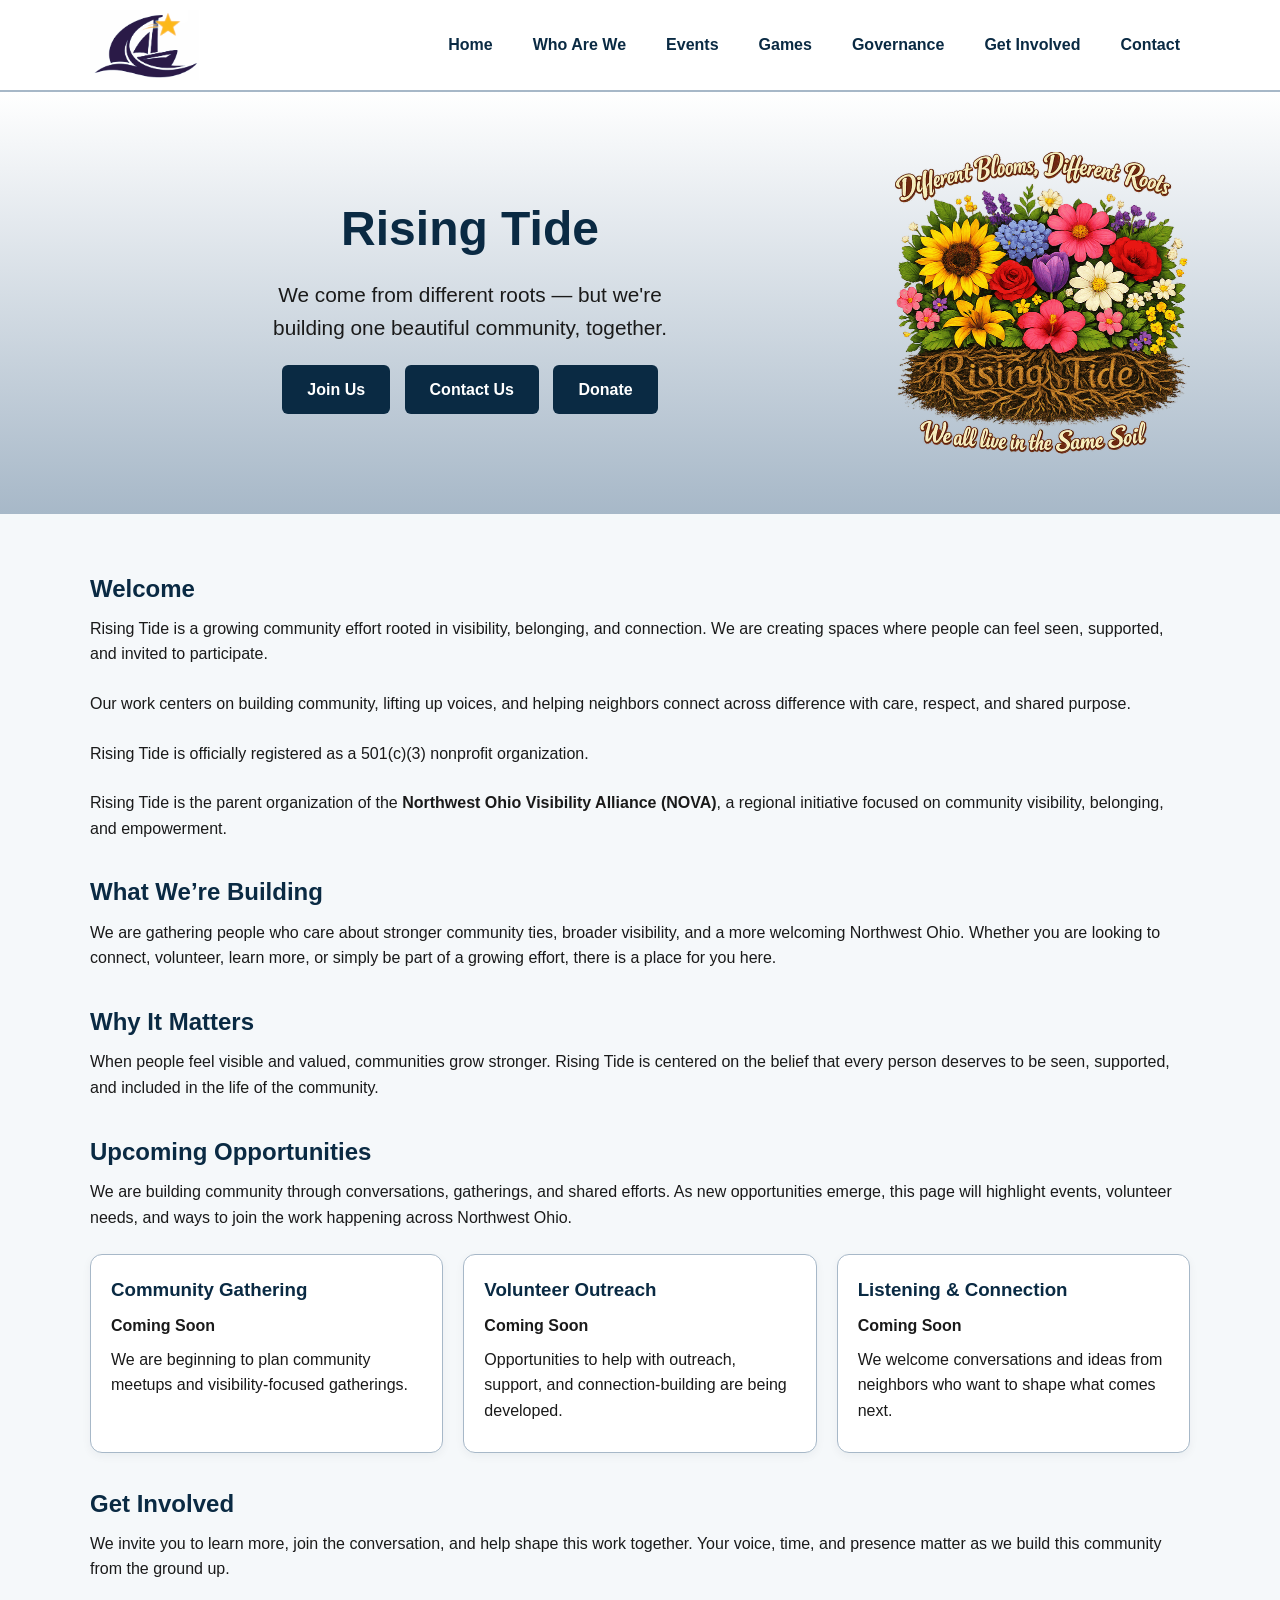
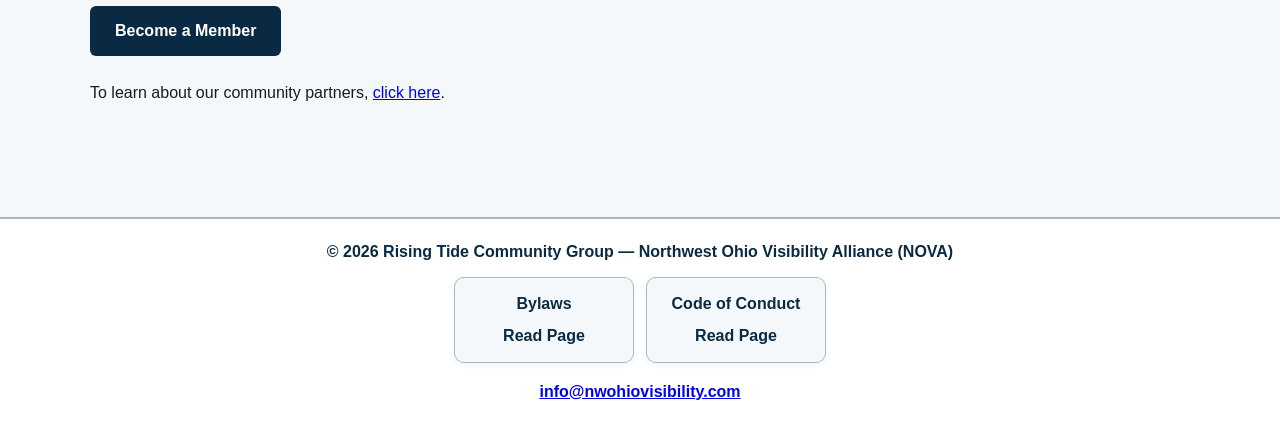
<file: index.html>
<!-- =======================================================
     Filename: index.html
     Last Edit Date: 2026-10-29 EST

     PURPOSE:
       Public-facing home page for the Rising Tide website and
       the Northwest Ohio Visibility Alliance (NOVA). This page
       introduces the organization in a clear, welcoming way and
       directs visitors to the best next steps: learning more,
       joining the community, and getting connected.

     DESCRIPTION:
       This file defines the structure and content of the home
       page. It includes the primary hero section, introductory
       mission messaging, and a simple call-to-action layout.
       Shared site components (header and footer) are inlined at
       build time by build.js — see the HEADER/FOOTER marker
       comments below. Edit header.html/footer.html, then run
       `node build.js` to regenerate.

     SUPPORTED BY:
       - main.js  (general site behavior, mobile nav toggle)
       - build.js (inlines header.html/footer.html into this file)

     DEPENDENCIES:
       - css/styles.css   (global site styling)
       - assets/logo.png  (branding used in header)

     NOTES:
       - No logic is embedded here.
       - This file contains only layout and content.
       - Update documentation when hero structure or messaging
         changes.
       - This page is intentionally written to reflect a new,
         community-centered organization that is still growing.

     LAST UPDATED:
       2026-10-23

     AUTHOR:
       Brian Von Wert / Rising Tide
======================================================= -->
<!DOCTYPE html>
<html lang="en">
<head>
    <meta charset="UTF-8">
    <meta name="viewport" content="width=device-width, initial-scale=1.0">
    <title>Rising Tide – Home</title>
    <meta name="description" content="Rising Tide is a growing community group in Northwest Ohio building visibility, belonging, and connection, and the parent organization of the Northwest Ohio Visibility Alliance (NOVA).">
    <link rel="icon" type="image/png" href="assets/logo.png">
    <link rel="apple-touch-icon" href="assets/apple-touch-icon.png">
    <link rel="canonical" href="https://nwohiovisibility.com/">
    <meta property="og:type" content="website">
    <meta property="og:site_name" content="Rising Tide">
    <meta property="og:title" content="Rising Tide – Home">
    <meta property="og:description" content="A growing community group building visibility, belonging, and connection across Northwest Ohio.">
    <meta property="og:image" content="https://nwohiovisibility.com/assets/WordCloud1200x630.png">
    <meta property="og:image:width" content="1200">
    <meta property="og:image:height" content="630">
    <meta property="og:url" content="https://nwohiovisibility.com/">
    <link rel="stylesheet" href="css/styles.css">
    <script src="https://zeffy-scripts.s3.ca-central-1.amazonaws.com/embed-form-script.min.js"></script>
</head>

<body>

    <!-- HEADER:START (generated by build.js from header.html — do not edit here; edit header.html then run `node build.js`) -->
    <header>
    <div class="container nav-container">
        <img src="assets/logo.png" alt="Rising Tide Logo" class="logo">

        <nav>
            <button type="button" class="hamburger" id="hamburger" aria-expanded="false" aria-controls="nav-links" aria-label="Toggle navigation menu">
                <span></span>
                <span></span>
                <span></span>
            </button>

            <ul class="nav-links" id="nav-links">
              <li><a href="index.html">Home</a></li>
              <li class="dropdown">
                <span class="dropdown-toggle" tabindex="0">Who Are We</span>
                <ul class="dropdown-menu">
                  <li><a href="about.html">About Us</a></li>
                  <li><a href="leadership.html">Leadership</a></li>
                </ul>
              </li>
              <li><a href="events.html">Events</a></li>
              <li><a href="https://wordpuzzles.nwohiovisibility.com/play" target="_blank" rel="noopener noreferrer">Games</a></li>
              <li class="dropdown">
                <span class="dropdown-toggle" tabindex="0">Governance</span>
                <ul class="dropdown-menu">
                  <li><a href="minutes.html">Meeting Records</a></li>
                  <li><a href="bylaws.html">Bylaws</a></li>
                  <li><a href="code-of-conduct.html">Code of Conduct</a></li>
                </ul>
              </li>
              <li class="dropdown">
                <span class="dropdown-toggle" tabindex="0">Get Involved</span>
                <ul class="dropdown-menu">
                  <li><a href="support.html">Support Us</a></li>
                  <li><a href="join.html">Join Us</a></li>
                </ul>
              </li>
              <li><a href="contact.html">Contact</a></li>
            </ul>
        </nav>
    </div>
</header>
    <!-- HEADER:END -->

    <!-- HERO SECTION -->
    <section class="hero">
        <div class="container hero-content">
            <img src="assets/different-blooms.png" alt="Different Blooms, Different Roots — We all live in the Same Soil" class="hero-graphic">
            <div class="hero-text">
                <h1>Rising Tide</h1>
                <p>We come from different roots — but we're building one beautiful community, together.</p>
                <div>
                    <a href="join.html" class="btn">Join Us</a>
                    <a href="contact.html" class="btn" style="margin-left: 10px;">Contact Us</a>
                    <button type="button" class="btn" style="margin-left: 10px;" zeffy-form-link="https://www.zeffy.com/embed/donation-form/donate-to-change-lives-21596?modal=true">Donate</button>
                </div>
            </div>
        </div>
    </section>

    <!-- MAIN CONTENT -->
    <main class="container">

        <section class="content-section">
            <h2>Welcome</h2>

            <p>
                Rising Tide is a growing community effort rooted in visibility, belonging, and connection.
                We are creating spaces where people can feel seen, supported, and invited to participate.
            </p>

            <p>
                Our work centers on building community, lifting up voices, and helping neighbors connect
                across difference with care, respect, and shared purpose.
            </p>

            <p>
                Rising Tide is officially registered as a 501(c)(3) nonprofit organization.
            </p>

            <p class="initiative-note">
                Rising Tide is the parent organization of the
                <strong>Northwest Ohio Visibility Alliance (NOVA)</strong>,
                a regional initiative focused on community visibility, belonging, and empowerment.
            </p>
        </section>

        <section class="content-section">
            <h2>What We’re Building</h2>
            <p>
                We are gathering people who care about stronger community ties, broader visibility, and a
                more welcoming Northwest Ohio. Whether you are looking to connect, volunteer, learn more,
                or simply be part of a growing effort, there is a place for you here.
            </p>
        </section>

        <section class="content-section">
            <h2>Why It Matters</h2>
            <p>
                When people feel visible and valued, communities grow stronger. Rising Tide is centered on
                the belief that every person deserves to be seen, supported, and included in the life of
                the community.
            </p>
        </section>

        <section class="content-section">
            <h2>Upcoming Opportunities</h2>
            <p>
                We are building community through conversations, gatherings, and shared efforts. As new
                opportunities emerge, this page will highlight events, volunteer needs, and ways to join
                the work happening across Northwest Ohio.
            </p>

            <div class="event-list">
                <div class="event-card">
                    <h3>Community Gathering</h3>
                    <p><strong>Coming Soon</strong></p>
                    <p>We are beginning to plan community meetups and visibility-focused gatherings.</p>
                </div>
                <div class="event-card">
                    <h3>Volunteer Outreach</h3>
                    <p><strong>Coming Soon</strong></p>
                    <p>Opportunities to help with outreach, support, and connection-building are being developed.</p>
                </div>
                <div class="event-card">
                    <h3>Listening & Connection</h3>
                    <p><strong>Coming Soon</strong></p>
                    <p>We welcome conversations and ideas from neighbors who want to shape what comes next.</p>
                </div>
            </div>
        </section>

        <section class="content-section">
            <h2>Get Involved</h2>
            <p>
                We invite you to learn more, join the conversation, and help shape this work together. Your
                voice, time, and presence matter as we build this community from the ground up.
            </p>
            <p>
                <a href="join.html" class="btn">Become a Member</a>
            </p>
            <p>
                To learn about our community partners, <a href="events.html#community-partners">click here</a>.
            </p>
        </section>

    </main>

    <!-- FOOTER:START (generated by build.js from footer.html — do not edit here; edit footer.html then run `node build.js`) -->
    <footer>
    <div class="container">
        <p class="footer-tag">© 2026 Rising Tide Community Group — Northwest Ohio Visibility Alliance (NOVA)</p>

        <div class="footer-links">
            <div class="policy-card">
                <h3>Bylaws</h3>
                <a href="bylaws.html">Read Page</a>
            </div>
            <div class="policy-card">
                <h3>Code of Conduct</h3>
                <a href="code-of-conduct.html">Read Page</a>
            </div>
        </div>

        <p class="footer-meta"><a href="mailto:info@nwohiovisibility.com">info@nwohiovisibility.com</a></p>
    </div>
</footer>
    <!-- FOOTER:END -->

    <!-- EXISTING SCRIPTS -->
    <script src="js/main.js"></script>
</body>
</html>
</file>
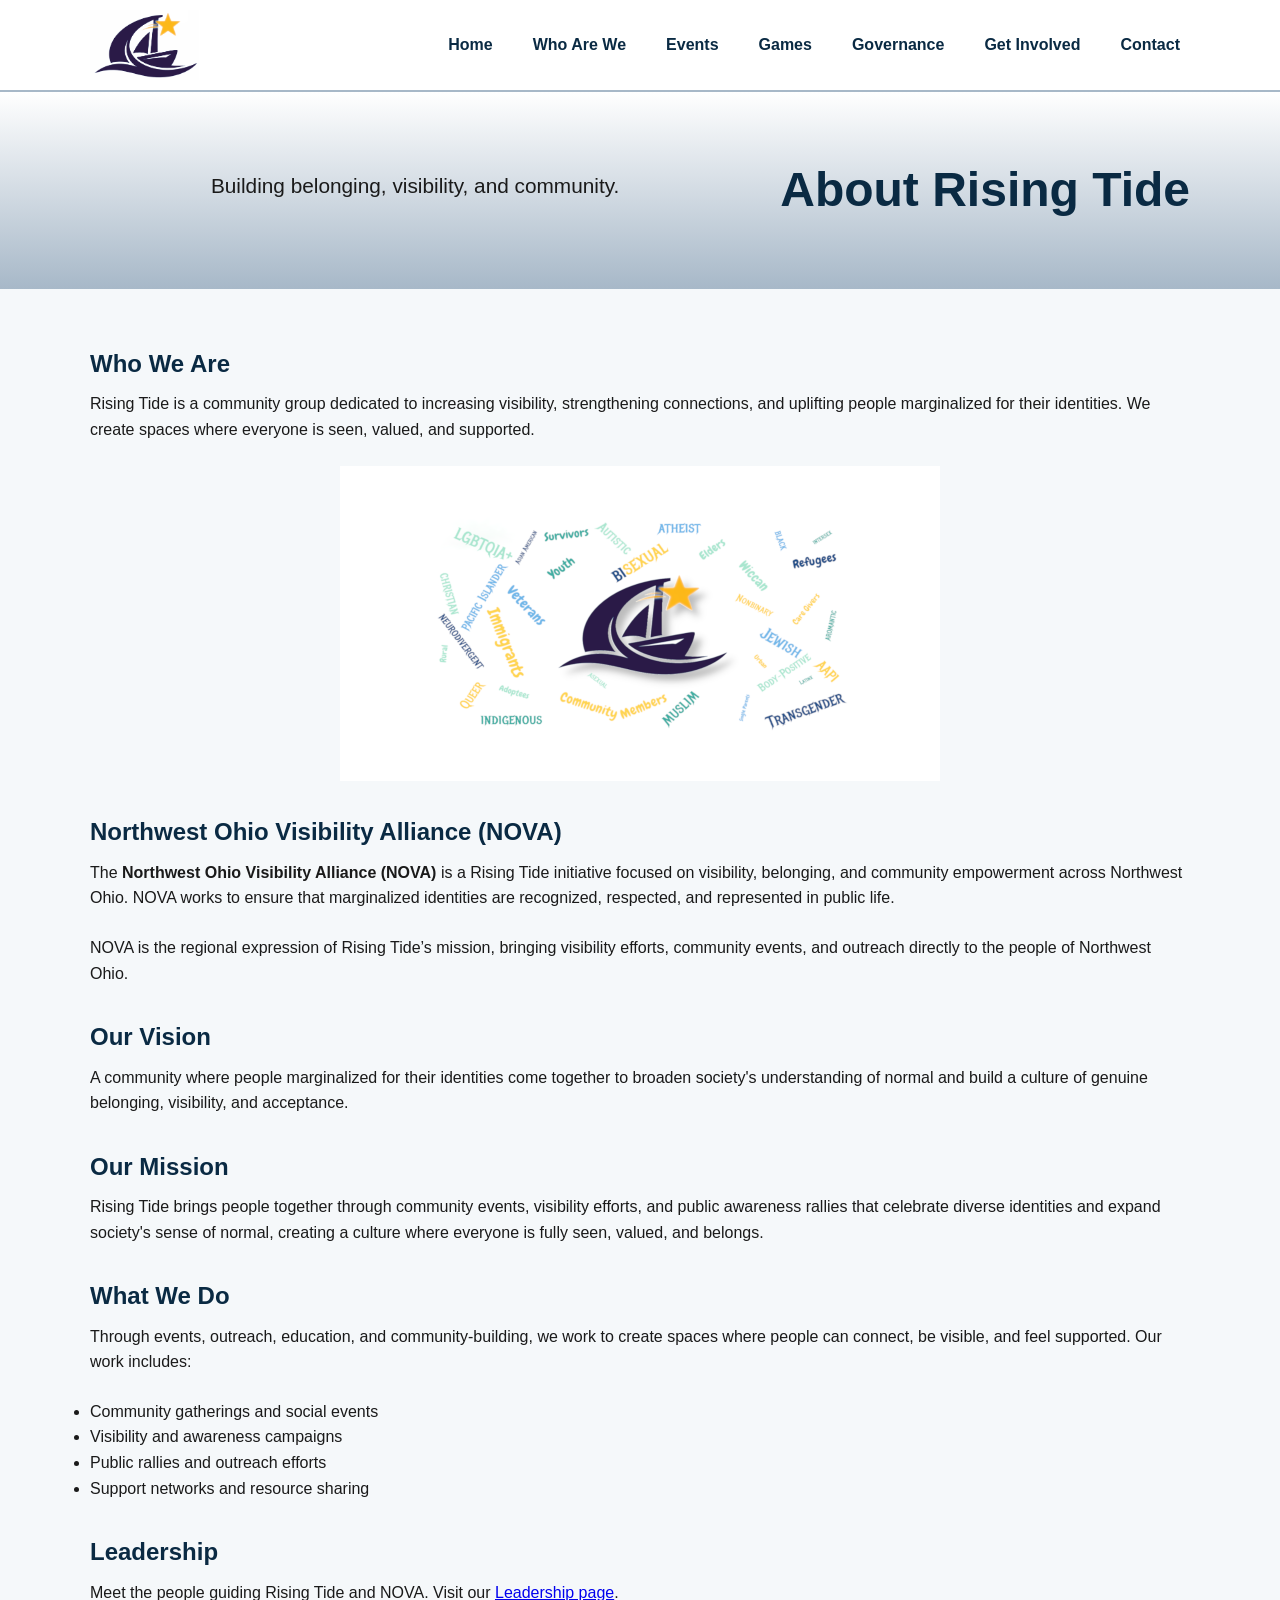
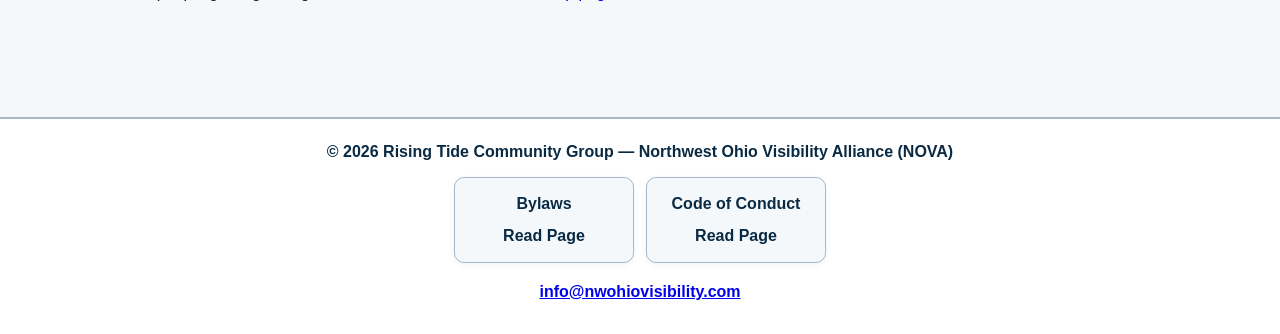
<file: about.html>
<!-- =======================================================
     FILE: about.html
     Last Edit Date: 2026-10-29 EST
     PURPOSE:
       Public-facing “About Rising Tide” page. Provides the
       organization’s mission, vision, identity, and an overview
       of the NOVA regional initiative.

     DESCRIPTION:
       This file defines the structure and content displayed to
       visitors. It is part of the public website and is intended
       to introduce Rising Tide’s values, goals, and regional
       visibility work. All content here is static and intended
       for general audiences. Shared header/footer markup is
       inlined at build time by build.js — edit header.html/
       footer.html, then run `node build.js` to regenerate.

     SUPPORTED BY:
       - main.js  (general site behavior, mobile nav toggle)
       - build.js (inlines header.html/footer.html into this file)

     DEPENDENCIES:
       - css/styles.css   (global site styling)
       - header.html/footer.html (inlined by build.js)

     NOTES:
       - No logic is embedded here.
       - This file contains only layout and content.
       - Update documentation when structural changes are made.

     LAST UPDATED:
       2026-09-17

     AUTHOR:
       Brian Von Wert / Rising Tide
======================================================= -->
<!DOCTYPE html>
<html lang="en">
<head>
    <meta charset="UTF-8">
    <meta name="viewport" content="width=device-width, initial-scale=1.0">
    <title>About – Rising Tide</title>
    <meta name="description" content="Learn about Rising Tide's mission and vision, and the Northwest Ohio Visibility Alliance (NOVA), our regional initiative for visibility, belonging, and community empowerment.">
    <link rel="icon" type="image/png" href="assets/logo.png">
    <link rel="apple-touch-icon" href="assets/apple-touch-icon.png">
    <link rel="canonical" href="https://nwohiovisibility.com/about.html">
    <meta property="og:type" content="website">
    <meta property="og:site_name" content="Rising Tide">
    <meta property="og:title" content="About – Rising Tide">
    <meta property="og:description" content="Learn about Rising Tide's mission, vision, and the Northwest Ohio Visibility Alliance (NOVA).">
    <meta property="og:image" content="https://nwohiovisibility.com/assets/WordCloud1200x630.png">
    <meta property="og:image:width" content="1200">
    <meta property="og:image:height" content="630">
    <meta property="og:url" content="https://nwohiovisibility.com/about.html">
    <link rel="stylesheet" href="css/styles.css">
</head>

<body>

    <!-- HEADER:START (generated by build.js from header.html — do not edit here; edit header.html then run `node build.js`) -->
    <header>
    <div class="container nav-container">
        <img src="assets/logo.png" alt="Rising Tide Logo" class="logo">

        <nav>
            <button type="button" class="hamburger" id="hamburger" aria-expanded="false" aria-controls="nav-links" aria-label="Toggle navigation menu">
                <span></span>
                <span></span>
                <span></span>
            </button>

            <ul class="nav-links" id="nav-links">
              <li><a href="index.html">Home</a></li>
              <li class="dropdown">
                <span class="dropdown-toggle" tabindex="0">Who Are We</span>
                <ul class="dropdown-menu">
                  <li><a href="about.html">About Us</a></li>
                  <li><a href="leadership.html">Leadership</a></li>
                </ul>
              </li>
              <li><a href="events.html">Events</a></li>
              <li><a href="https://wordpuzzles.nwohiovisibility.com/play" target="_blank" rel="noopener noreferrer">Games</a></li>
              <li class="dropdown">
                <span class="dropdown-toggle" tabindex="0">Governance</span>
                <ul class="dropdown-menu">
                  <li><a href="minutes.html">Meeting Records</a></li>
                  <li><a href="bylaws.html">Bylaws</a></li>
                  <li><a href="code-of-conduct.html">Code of Conduct</a></li>
                </ul>
              </li>
              <li class="dropdown">
                <span class="dropdown-toggle" tabindex="0">Get Involved</span>
                <ul class="dropdown-menu">
                  <li><a href="support.html">Support Us</a></li>
                  <li><a href="join.html">Join Us</a></li>
                </ul>
              </li>
              <li><a href="contact.html">Contact</a></li>
            </ul>
        </nav>
    </div>
</header>
    <!-- HEADER:END -->

    <!-- PAGE HERO -->
    <section class="hero">
        <div class="container hero-content">
            <h1>About Rising Tide</h1>
            <p>Building belonging, visibility, and community.</p>
        </div>
    </section>

    <!-- MAIN CONTENT -->
    <main class="container">

        <!-- WHO WE ARE -->
        <section class="content-section">
            <h2>Who We Are</h2>
            <p>
                Rising Tide is a community group dedicated to increasing visibility, strengthening
                connections, and uplifting people marginalized for their identities. We create
                spaces where everyone is seen, valued, and supported.
            </p>
            <img src="assets/WordCloud1200x630.png" alt="A word cloud of the communities Rising Tide serves — including LGBTQIA+, Veterans, Refugees, Immigrants, Neurodivergent, Autistic, Transgender, and more — surrounding the Rising Tide sailboat logo" class="section-image">
        </section>

        <!-- NOVA SECTION -->
        <section class="content-section">
            <h2>Northwest Ohio Visibility Alliance (NOVA)</h2>
            <p>
                The <strong>Northwest Ohio Visibility Alliance (NOVA)</strong> is a Rising Tide 
                initiative focused on visibility, belonging, and community empowerment across 
                Northwest Ohio. NOVA works to ensure that marginalized identities are recognized, 
                respected, and represented in public life.
            </p>
            <p>
                NOVA is the regional expression of Rising Tide’s mission, bringing visibility 
                efforts, community events, and outreach directly to the people of Northwest Ohio.
            </p>
        </section>

        <!-- VISION -->
        <section class="content-section">
            <h2>Our Vision</h2>
            <p>
                A community where people marginalized for their identities come together to broaden 
                society's understanding of normal and build a culture of genuine belonging, 
                visibility, and acceptance.
            </p>
        </section>

        <!-- MISSION -->
        <section class="content-section">
            <h2>Our Mission</h2>
            <p>
                Rising Tide brings people together through community events, visibility efforts, 
                and public awareness rallies that celebrate diverse identities and expand society's 
                sense of normal, creating a culture where everyone is fully seen, valued, and 
                belongs.
            </p>
        </section>

        <!-- WHAT WE DO -->
        <section class="content-section">
            <h2>What We Do</h2>
            <p>
                Through events, outreach, education, and community-building, we work to create 
                spaces where people can connect, be visible, and feel supported. Our work includes:
            </p>

            <ul>
                <li>Community gatherings and social events</li>
                <li>Visibility and awareness campaigns</li>
                <li>Public rallies and outreach efforts</li>
                <li>Support networks and resource sharing</li>
            </ul>
        </section>

        <!-- LEADERSHIP LINK -->
        <section class="content-section">
            <h2>Leadership</h2>
            <p>
                Meet the people guiding Rising Tide and NOVA.
                Visit our <a href="leadership.html">Leadership page</a>.
            </p>
        </section>

    </main>

    <!-- FOOTER:START (generated by build.js from footer.html — do not edit here; edit footer.html then run `node build.js`) -->
    <footer>
    <div class="container">
        <p class="footer-tag">© 2026 Rising Tide Community Group — Northwest Ohio Visibility Alliance (NOVA)</p>

        <div class="footer-links">
            <div class="policy-card">
                <h3>Bylaws</h3>
                <a href="bylaws.html">Read Page</a>
            </div>
            <div class="policy-card">
                <h3>Code of Conduct</h3>
                <a href="code-of-conduct.html">Read Page</a>
            </div>
        </div>

        <p class="footer-meta"><a href="mailto:info@nwohiovisibility.com">info@nwohiovisibility.com</a></p>
    </div>
</footer>
    <!-- FOOTER:END -->

    <script src="js/main.js"></script>
</body>
</html>
</file>
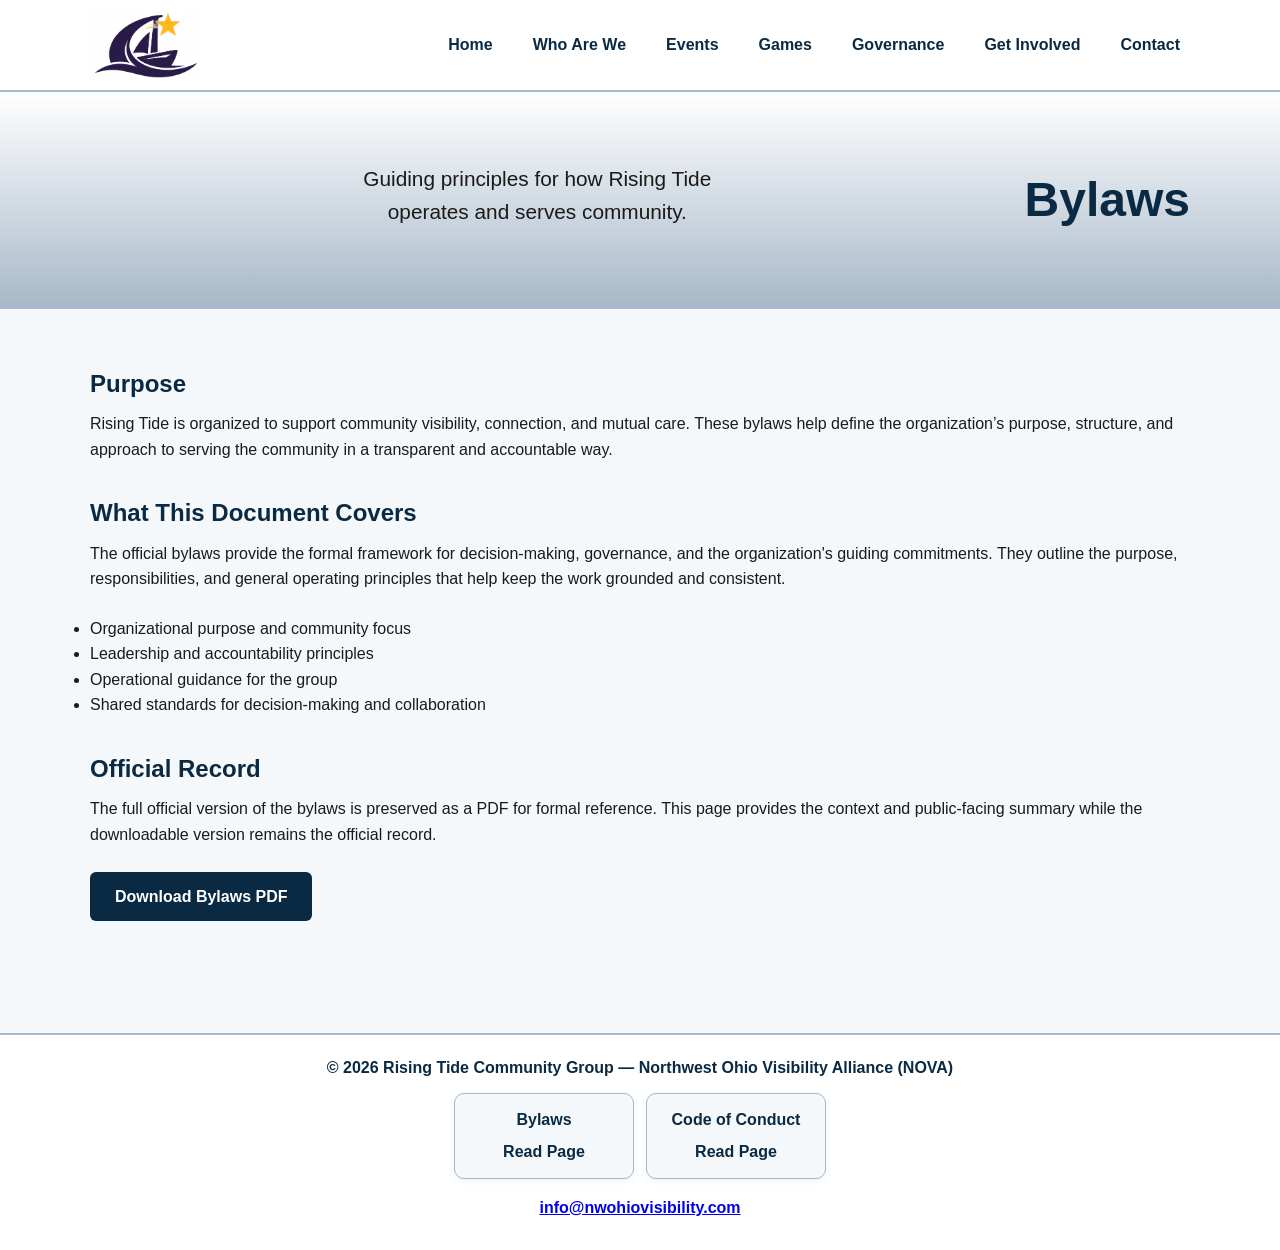
<file: bylaws.html>
<!-- =======================================================
     Filename: bylaws.html
     Last Edit Date: 2026-10-29 EST

     PURPOSE:
       Branded in-site page presenting the Rising Tide bylaws in
       a readable format that matches the rest of the website.

     DESCRIPTION:
       This page provides an overview of the governing principles
       of Rising Tide and includes a direct download to the official
       PDF version. It keeps the policy content visible and part of
       the site experience rather than burying it as a raw download.
       Shared header/footer markup is inlined at build time by
       build.js — edit header.html/footer.html, then run
       `node build.js` to regenerate.

     SUPPORTED BY:
       - main.js        (general site behavior)
       - build.js       (inlines header.html/footer.html into this file)
       - css/styles.css (global site styling)

     DEPENDENCIES:
       - assets/RisingTideBylaws.pdf

     AUTHOR:
       Brian Von Wert / Rising Tide
======================================================= -->
<!DOCTYPE html>
<html lang="en">
<head>
    <meta charset="UTF-8">
    <meta name="viewport" content="width=device-width, initial-scale=1.0">
    <title>Bylaws – Rising Tide</title>
    <meta name="description" content="Read the guiding principles and governance framework for how Rising Tide operates and serves the community, with a link to the official bylaws PDF.">
    <link rel="icon" type="image/png" href="assets/logo.png">
    <link rel="apple-touch-icon" href="assets/apple-touch-icon.png">
    <link rel="canonical" href="https://nwohiovisibility.com/bylaws.html">
    <meta property="og:type" content="website">
    <meta property="og:site_name" content="Rising Tide">
    <meta property="og:title" content="Bylaws – Rising Tide">
    <meta property="og:description" content="Guiding principles for how Rising Tide operates and serves community.">
    <meta property="og:image" content="https://nwohiovisibility.com/assets/WordCloud1200x630.png">
    <meta property="og:image:width" content="1200">
    <meta property="og:image:height" content="630">
    <meta property="og:url" content="https://nwohiovisibility.com/bylaws.html">
    <link rel="stylesheet" href="css/styles.css">
</head>
<body>

    <!-- HEADER:START (generated by build.js from header.html — do not edit here; edit header.html then run `node build.js`) -->
    <header>
    <div class="container nav-container">
        <img src="assets/logo.png" alt="Rising Tide Logo" class="logo">

        <nav>
            <button type="button" class="hamburger" id="hamburger" aria-expanded="false" aria-controls="nav-links" aria-label="Toggle navigation menu">
                <span></span>
                <span></span>
                <span></span>
            </button>

            <ul class="nav-links" id="nav-links">
              <li><a href="index.html">Home</a></li>
              <li class="dropdown">
                <span class="dropdown-toggle" tabindex="0">Who Are We</span>
                <ul class="dropdown-menu">
                  <li><a href="about.html">About Us</a></li>
                  <li><a href="leadership.html">Leadership</a></li>
                </ul>
              </li>
              <li><a href="events.html">Events</a></li>
              <li><a href="https://wordpuzzles.nwohiovisibility.com/play" target="_blank" rel="noopener noreferrer">Games</a></li>
              <li class="dropdown">
                <span class="dropdown-toggle" tabindex="0">Governance</span>
                <ul class="dropdown-menu">
                  <li><a href="minutes.html">Meeting Records</a></li>
                  <li><a href="bylaws.html">Bylaws</a></li>
                  <li><a href="code-of-conduct.html">Code of Conduct</a></li>
                </ul>
              </li>
              <li class="dropdown">
                <span class="dropdown-toggle" tabindex="0">Get Involved</span>
                <ul class="dropdown-menu">
                  <li><a href="support.html">Support Us</a></li>
                  <li><a href="join.html">Join Us</a></li>
                </ul>
              </li>
              <li><a href="contact.html">Contact</a></li>
            </ul>
        </nav>
    </div>
</header>
    <!-- HEADER:END -->

    <section class="hero">
        <div class="container hero-content">
            <h1>Bylaws</h1>
            <p>Guiding principles for how Rising Tide operates and serves community.</p>
        </div>
    </section>

    <main class="container">
        <section class="content-section">
            <h2>Purpose</h2>
            <p>
                Rising Tide is organized to support community visibility, connection, and mutual care.
                These bylaws help define the organization’s purpose, structure, and approach to serving
                the community in a transparent and accountable way.
            </p>
        </section>

        <section class="content-section">
            <h2>What This Document Covers</h2>
            <p>
                The official bylaws provide the formal framework for decision-making, governance, and the
                organization's guiding commitments. They outline the purpose, responsibilities, and general
                operating principles that help keep the work grounded and consistent.
            </p>

            <ul>
                <li>Organizational purpose and community focus</li>
                <li>Leadership and accountability principles</li>
                <li>Operational guidance for the group</li>
                <li>Shared standards for decision-making and collaboration</li>
            </ul>
        </section>

        <section class="content-section">
            <h2>Official Record</h2>
            <p>
                The full official version of the bylaws is preserved as a PDF for formal reference. This page
                provides the context and public-facing summary while the downloadable version remains the official record.
            </p>
            <p>
                <a href="assets/RisingTideBylaws.pdf" class="btn" target="_blank" rel="noopener noreferrer">Download Bylaws PDF</a>
            </p>
        </section>
    </main>

    <!-- FOOTER:START (generated by build.js from footer.html — do not edit here; edit footer.html then run `node build.js`) -->
    <footer>
    <div class="container">
        <p class="footer-tag">© 2026 Rising Tide Community Group — Northwest Ohio Visibility Alliance (NOVA)</p>

        <div class="footer-links">
            <div class="policy-card">
                <h3>Bylaws</h3>
                <a href="bylaws.html">Read Page</a>
            </div>
            <div class="policy-card">
                <h3>Code of Conduct</h3>
                <a href="code-of-conduct.html">Read Page</a>
            </div>
        </div>

        <p class="footer-meta"><a href="mailto:info@nwohiovisibility.com">info@nwohiovisibility.com</a></p>
    </div>
</footer>
    <!-- FOOTER:END -->

    <script src="js/main.js"></script>
</body>
</html>
</file>
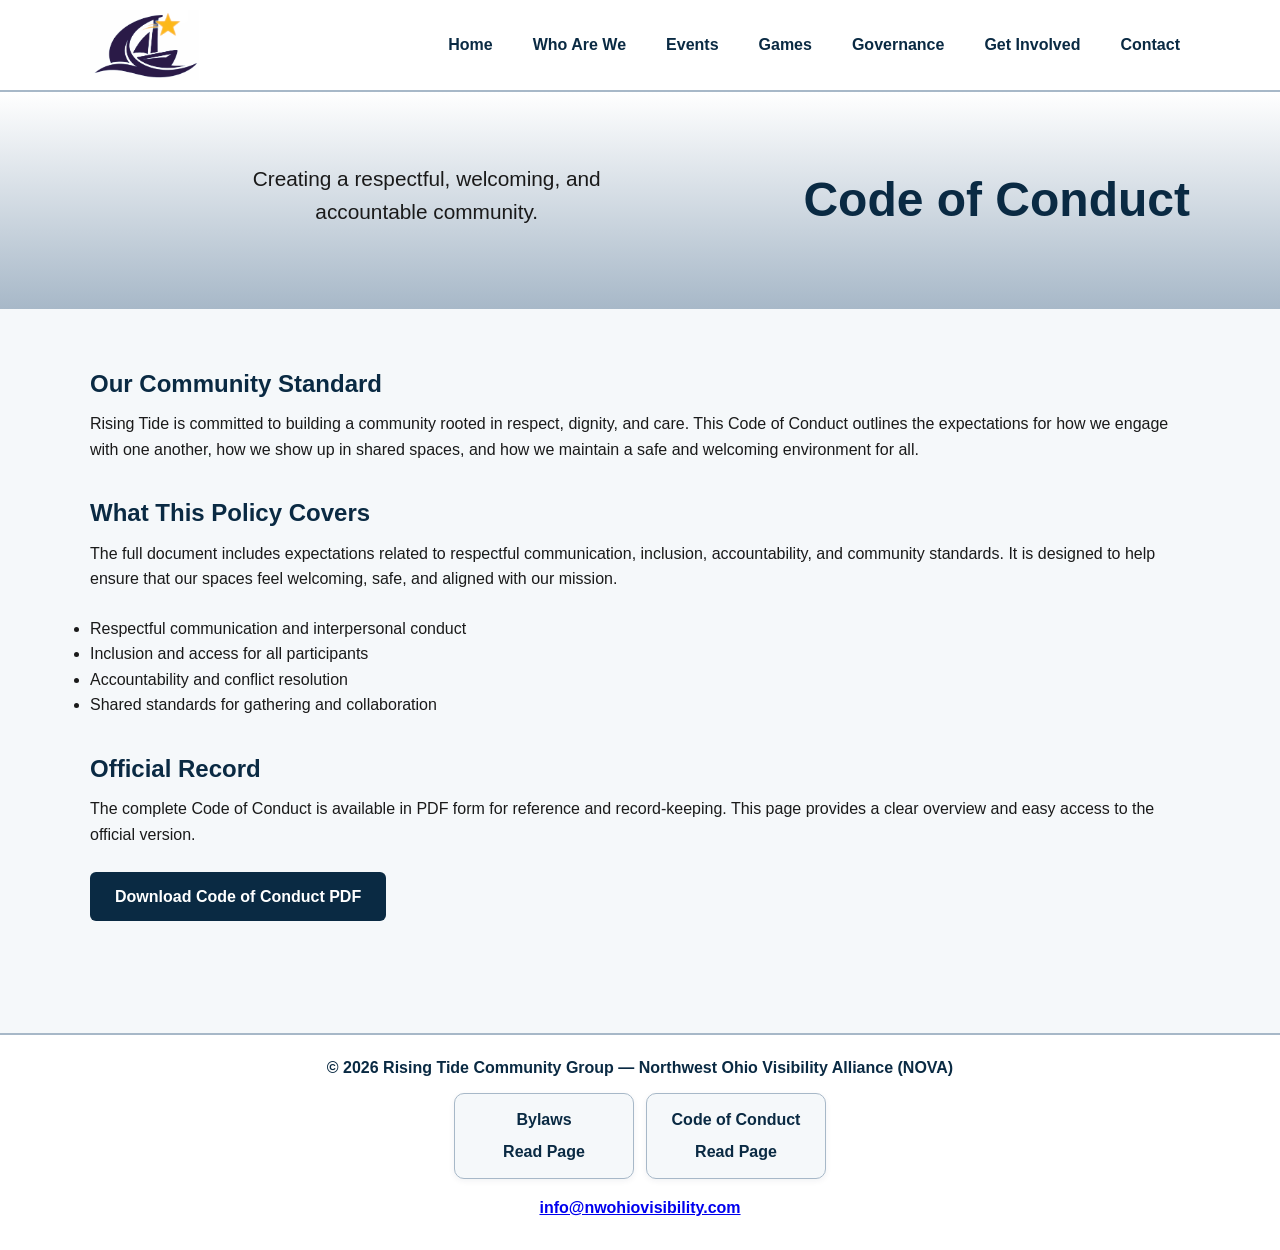
<file: code-of-conduct.html>
<!-- =======================================================
     Filename: code-of-conduct.html
     Last Edit Date: 2026-10-29 EST

     PURPOSE:
       Branded in-site page presenting the Rising Tide Code of
       Conduct in a clear and welcoming format that matches the
       style of the rest of the website.

     DESCRIPTION:
       This page gives visitors a readable summary of expected
       community behavior and directs them to the full official PDF.
       The goal is to make the policy feel like part of the website
       experience rather than a detached file link. Shared
       header/footer markup is inlined at build time by build.js —
       edit header.html/footer.html, then run `node build.js` to
       regenerate.

     SUPPORTED BY:
       - main.js        (general site behavior)
       - build.js       (inlines header.html/footer.html into this file)
       - css/styles.css (global site styling)

     DEPENDENCIES:
       - assets/CodeofConduct.pdf

     AUTHOR:
       Brian Von Wert / Rising Tide
======================================================= -->
<!DOCTYPE html>
<html lang="en">
<head>
    <meta charset="UTF-8">
    <meta name="viewport" content="width=device-width, initial-scale=1.0">
    <title>Code of Conduct – Rising Tide</title>
    <meta name="description" content="Rising Tide's Code of Conduct outlines expectations for respectful communication, inclusion, and accountability in our community spaces.">
    <link rel="icon" type="image/png" href="assets/logo.png">
    <link rel="apple-touch-icon" href="assets/apple-touch-icon.png">
    <link rel="canonical" href="https://nwohiovisibility.com/code-of-conduct.html">
    <meta property="og:type" content="website">
    <meta property="og:site_name" content="Rising Tide">
    <meta property="og:title" content="Code of Conduct – Rising Tide">
    <meta property="og:description" content="Creating a respectful, welcoming, and accountable community.">
    <meta property="og:image" content="https://nwohiovisibility.com/assets/WordCloud1200x630.png">
    <meta property="og:image:width" content="1200">
    <meta property="og:image:height" content="630">
    <meta property="og:url" content="https://nwohiovisibility.com/code-of-conduct.html">
    <link rel="stylesheet" href="css/styles.css">
</head>
<body>

    <!-- HEADER:START (generated by build.js from header.html — do not edit here; edit header.html then run `node build.js`) -->
    <header>
    <div class="container nav-container">
        <img src="assets/logo.png" alt="Rising Tide Logo" class="logo">

        <nav>
            <button type="button" class="hamburger" id="hamburger" aria-expanded="false" aria-controls="nav-links" aria-label="Toggle navigation menu">
                <span></span>
                <span></span>
                <span></span>
            </button>

            <ul class="nav-links" id="nav-links">
              <li><a href="index.html">Home</a></li>
              <li class="dropdown">
                <span class="dropdown-toggle" tabindex="0">Who Are We</span>
                <ul class="dropdown-menu">
                  <li><a href="about.html">About Us</a></li>
                  <li><a href="leadership.html">Leadership</a></li>
                </ul>
              </li>
              <li><a href="events.html">Events</a></li>
              <li><a href="https://wordpuzzles.nwohiovisibility.com/play" target="_blank" rel="noopener noreferrer">Games</a></li>
              <li class="dropdown">
                <span class="dropdown-toggle" tabindex="0">Governance</span>
                <ul class="dropdown-menu">
                  <li><a href="minutes.html">Meeting Records</a></li>
                  <li><a href="bylaws.html">Bylaws</a></li>
                  <li><a href="code-of-conduct.html">Code of Conduct</a></li>
                </ul>
              </li>
              <li class="dropdown">
                <span class="dropdown-toggle" tabindex="0">Get Involved</span>
                <ul class="dropdown-menu">
                  <li><a href="support.html">Support Us</a></li>
                  <li><a href="join.html">Join Us</a></li>
                </ul>
              </li>
              <li><a href="contact.html">Contact</a></li>
            </ul>
        </nav>
    </div>
</header>
    <!-- HEADER:END -->

    <section class="hero">
        <div class="container hero-content">
            <h1>Code of Conduct</h1>
            <p>Creating a respectful, welcoming, and accountable community.</p>
        </div>
    </section>

    <main class="container">
        <section class="content-section">
            <h2>Our Community Standard</h2>
            <p>
                Rising Tide is committed to building a community rooted in respect, dignity, and care.
                This Code of Conduct outlines the expectations for how we engage with one another,
                how we show up in shared spaces, and how we maintain a safe and welcoming environment for all.
            </p>
        </section>

        <section class="content-section">
            <h2>What This Policy Covers</h2>
            <p>
                The full document includes expectations related to respectful communication, inclusion,
                accountability, and community standards. It is designed to help ensure that our spaces feel
                welcoming, safe, and aligned with our mission.
            </p>

            <ul>
                <li>Respectful communication and interpersonal conduct</li>
                <li>Inclusion and access for all participants</li>
                <li>Accountability and conflict resolution</li>
                <li>Shared standards for gathering and collaboration</li>
            </ul>
        </section>

        <section class="content-section">
            <h2>Official Record</h2>
            <p>
                The complete Code of Conduct is available in PDF form for reference and record-keeping.
                This page provides a clear overview and easy access to the official version.
            </p>
            <p>
                <a href="assets/CodeofConduct.pdf" class="btn" target="_blank" rel="noopener noreferrer">Download Code of Conduct PDF</a>
            </p>
        </section>
    </main>

    <!-- FOOTER:START (generated by build.js from footer.html — do not edit here; edit footer.html then run `node build.js`) -->
    <footer>
    <div class="container">
        <p class="footer-tag">© 2026 Rising Tide Community Group — Northwest Ohio Visibility Alliance (NOVA)</p>

        <div class="footer-links">
            <div class="policy-card">
                <h3>Bylaws</h3>
                <a href="bylaws.html">Read Page</a>
            </div>
            <div class="policy-card">
                <h3>Code of Conduct</h3>
                <a href="code-of-conduct.html">Read Page</a>
            </div>
        </div>

        <p class="footer-meta"><a href="mailto:info@nwohiovisibility.com">info@nwohiovisibility.com</a></p>
    </div>
</footer>
    <!-- FOOTER:END -->

    <script src="js/main.js"></script>
</body>
</html>
</file>
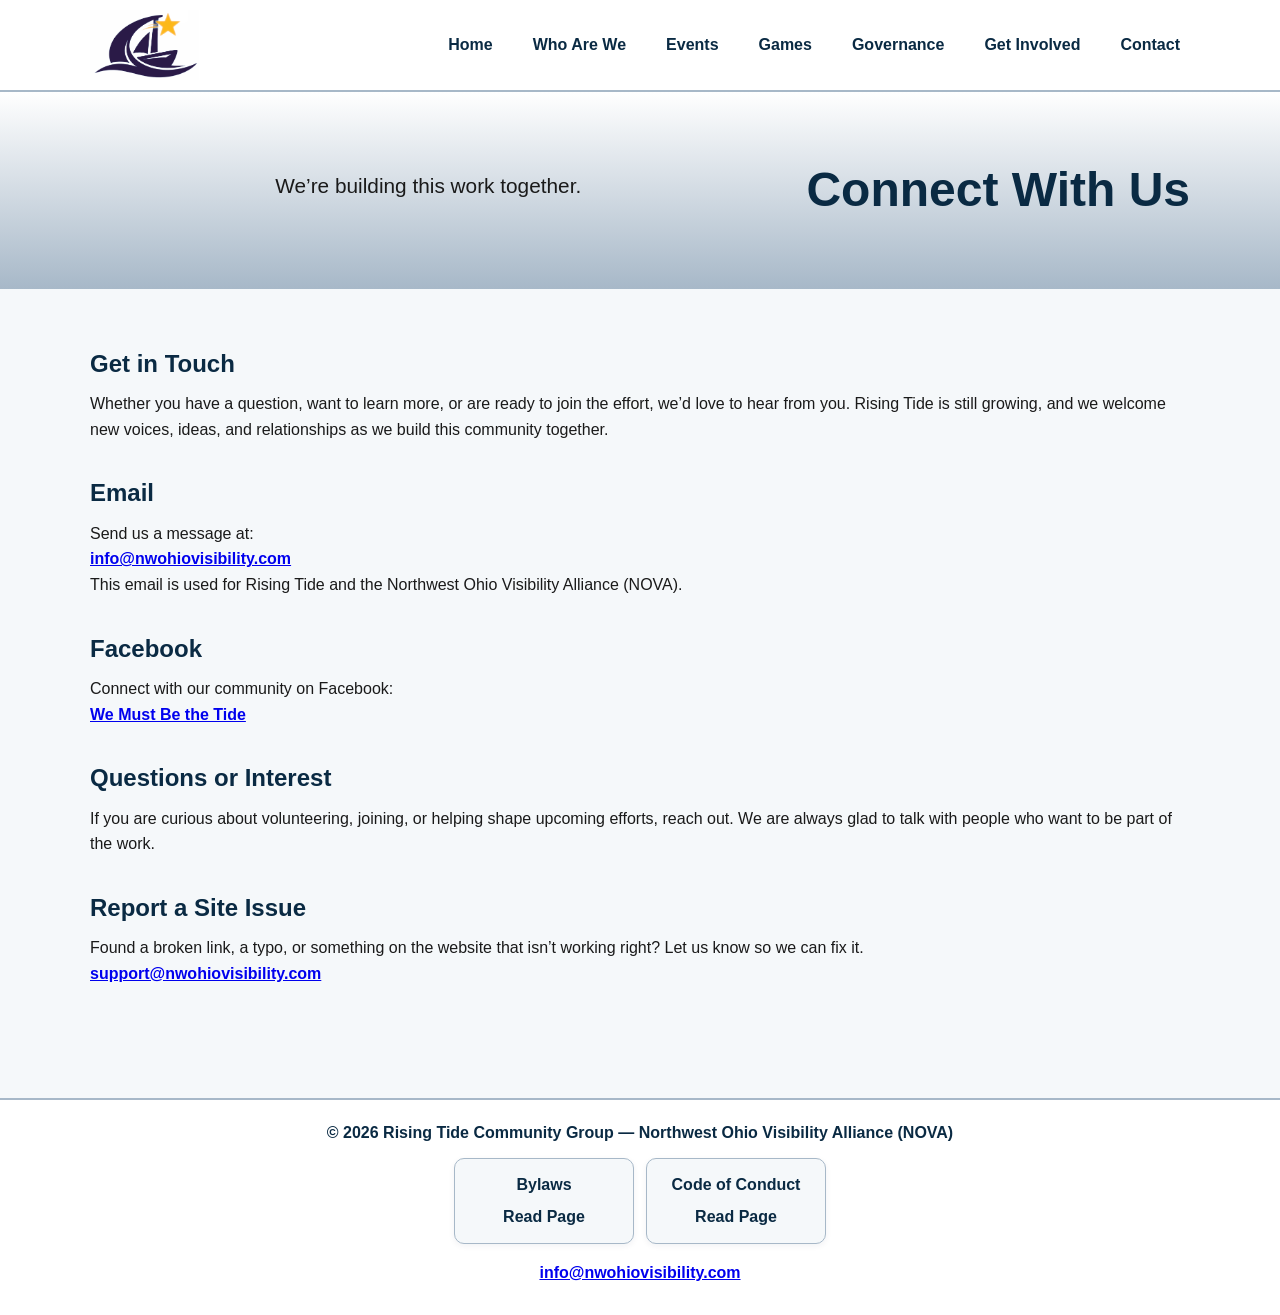
<file: contact.html>
<!-- =======================================================
     Filename: contact.html
     Last Edit Date: 2026-10-29 EST

     PURPOSE:
       Public-facing contact page for Rising Tide and the
       Northwest Ohio Visibility Alliance (NOVA). This page
       gives visitors a simple and welcoming way to connect,
       ask questions, and learn more about the work.

     DESCRIPTION:
       This file defines the structure and content of the
       Contact page. It is designed for community members,
       volunteers, partners, and interested neighbors who want
       to get in touch with the organization as it grows.

     SUPPORTED BY:
       - main.js  (general site behavior, mobile nav toggle)
       - build.js (inlines header.html/footer.html into this file)

     DEPENDENCIES:
       - css/styles.css   (global site styling)
       - header.html/footer.html (inlined by build.js — edit those,
         then run `node build.js` to regenerate)

     NOTES:
       - No logic is embedded here.
       - This file contains only layout and content.
       - Update documentation when structural changes are made.
       - This page intentionally focuses on clear contact points
         rather than presenting the organization as fully mature.

     AUTHOR:
       Brian Von Wert / Rising Tide
======================================================= -->
<!DOCTYPE html>
<html lang="en">
<head>
    <meta charset="UTF-8">
    <meta name="viewport" content="width=device-width, initial-scale=1.0">
    <title>Contact – Rising Tide</title>
    <meta name="description" content="Get in touch with Rising Tide and the Northwest Ohio Visibility Alliance (NOVA) by email or Facebook to ask questions, volunteer, or get involved.">
    <link rel="icon" type="image/png" href="assets/logo.png">
    <link rel="apple-touch-icon" href="assets/apple-touch-icon.png">
    <link rel="canonical" href="https://nwohiovisibility.com/contact.html">
    <meta property="og:type" content="website">
    <meta property="og:site_name" content="Rising Tide">
    <meta property="og:title" content="Contact – Rising Tide">
    <meta property="og:description" content="Get in touch with Rising Tide and NOVA to ask questions, volunteer, or get involved.">
    <meta property="og:image" content="https://nwohiovisibility.com/assets/WordCloud1200x630.png">
    <meta property="og:image:width" content="1200">
    <meta property="og:image:height" content="630">
    <meta property="og:url" content="https://nwohiovisibility.com/contact.html">
    <link rel="stylesheet" href="css/styles.css">
</head>

<body>

    <!-- HEADER:START (generated by build.js from header.html — do not edit here; edit header.html then run `node build.js`) -->
    <header>
    <div class="container nav-container">
        <img src="assets/logo.png" alt="Rising Tide Logo" class="logo">

        <nav>
            <button type="button" class="hamburger" id="hamburger" aria-expanded="false" aria-controls="nav-links" aria-label="Toggle navigation menu">
                <span></span>
                <span></span>
                <span></span>
            </button>

            <ul class="nav-links" id="nav-links">
              <li><a href="index.html">Home</a></li>
              <li class="dropdown">
                <span class="dropdown-toggle" tabindex="0">Who Are We</span>
                <ul class="dropdown-menu">
                  <li><a href="about.html">About Us</a></li>
                  <li><a href="leadership.html">Leadership</a></li>
                </ul>
              </li>
              <li><a href="events.html">Events</a></li>
              <li><a href="https://wordpuzzles.nwohiovisibility.com/play" target="_blank" rel="noopener noreferrer">Games</a></li>
              <li class="dropdown">
                <span class="dropdown-toggle" tabindex="0">Governance</span>
                <ul class="dropdown-menu">
                  <li><a href="minutes.html">Meeting Records</a></li>
                  <li><a href="bylaws.html">Bylaws</a></li>
                  <li><a href="code-of-conduct.html">Code of Conduct</a></li>
                </ul>
              </li>
              <li class="dropdown">
                <span class="dropdown-toggle" tabindex="0">Get Involved</span>
                <ul class="dropdown-menu">
                  <li><a href="support.html">Support Us</a></li>
                  <li><a href="join.html">Join Us</a></li>
                </ul>
              </li>
              <li><a href="contact.html">Contact</a></li>
            </ul>
        </nav>
    </div>
</header>
    <!-- HEADER:END -->

    <!-- PAGE HERO -->
    <section class="hero">
        <div class="container hero-content">
            <h1>Connect With Us</h1>
            <p>We’re building this work together.</p>
        </div>
    </section>

    <!-- MAIN CONTENT -->
    <main class="container">

        <section class="content-section">
            <h2>Get in Touch</h2>
            <p>
                Whether you have a question, want to learn more, or are ready to join the effort,
                we’d love to hear from you. Rising Tide is still growing, and we welcome new voices,
                ideas, and relationships as we build this community together.
            </p>
        </section>

        <section class="content-section">
            <h2>Email</h2>
            <p>
                Send us a message at:<br>
                <strong><a href="mailto:info@nwohiovisibility.com">info@nwohiovisibility.com</a></strong><br>
                <span class="initiative-note">
                    This email is used for Rising Tide and the Northwest Ohio Visibility Alliance (NOVA).
                </span>
            </p>
        </section>

        <section class="content-section">
            <h2>Facebook</h2>
            <p>
                Connect with our community on Facebook:<br>
                <strong><a href="https://www.facebook.com/groups/wemustbethetide" target="_blank" rel="noopener noreferrer">
                    We Must Be the Tide
                </a></strong>
            </p>
        </section>

        <section class="content-section">
            <h2>Questions or Interest</h2>
            <p>
                If you are curious about volunteering, joining, or helping shape upcoming efforts,
                reach out. We are always glad to talk with people who want to be part of the work.
            </p>
        </section>

        <section class="content-section">
            <h2>Report a Site Issue</h2>
            <p>
                Found a broken link, a typo, or something on the website that isn’t working right?
                Let us know so we can fix it.<br>
                <strong><a href="mailto:support@nwohiovisibility.com?subject=Website%20Issue">support@nwohiovisibility.com</a></strong>
            </p>
        </section>

    </main>

    <!-- FOOTER:START (generated by build.js from footer.html — do not edit here; edit footer.html then run `node build.js`) -->
    <footer>
    <div class="container">
        <p class="footer-tag">© 2026 Rising Tide Community Group — Northwest Ohio Visibility Alliance (NOVA)</p>

        <div class="footer-links">
            <div class="policy-card">
                <h3>Bylaws</h3>
                <a href="bylaws.html">Read Page</a>
            </div>
            <div class="policy-card">
                <h3>Code of Conduct</h3>
                <a href="code-of-conduct.html">Read Page</a>
            </div>
        </div>

        <p class="footer-meta"><a href="mailto:info@nwohiovisibility.com">info@nwohiovisibility.com</a></p>
    </div>
</footer>
    <!-- FOOTER:END -->

    <script src="js/main.js"></script>
</body>
</html>
</file>
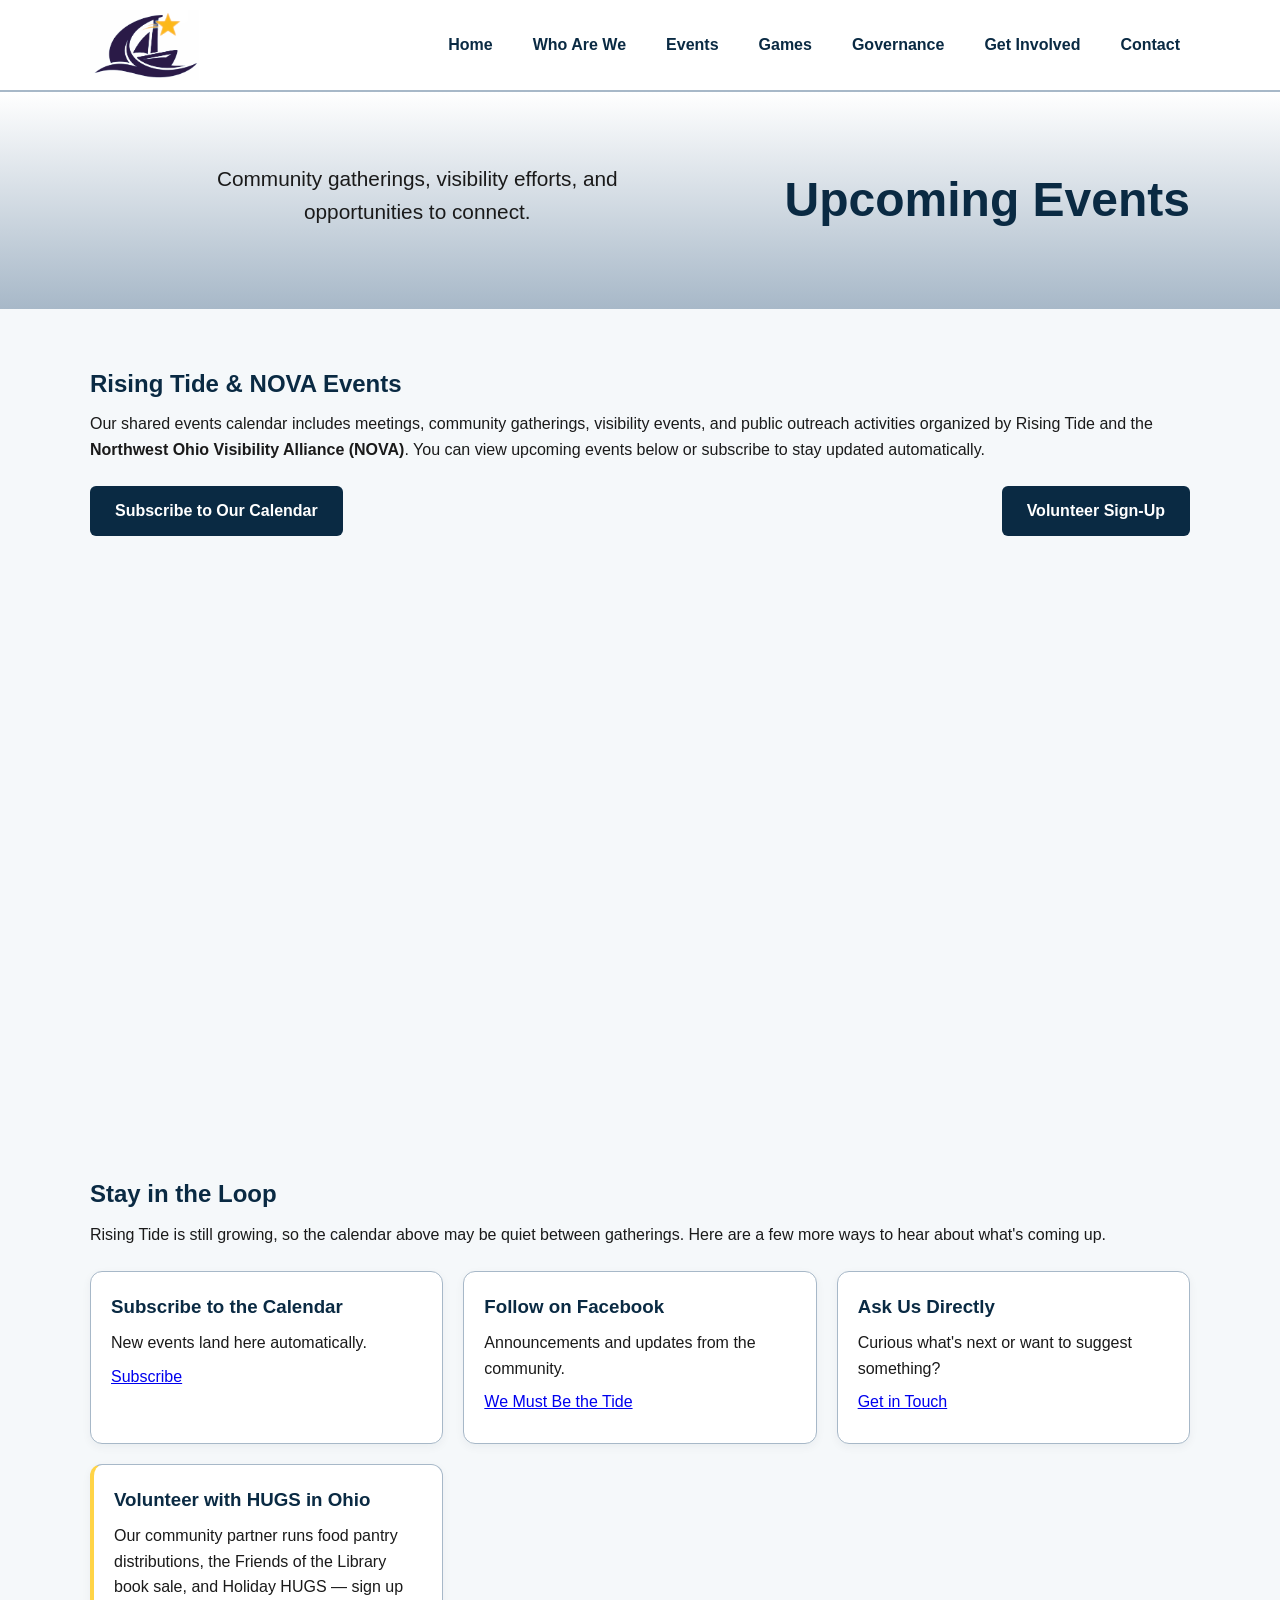
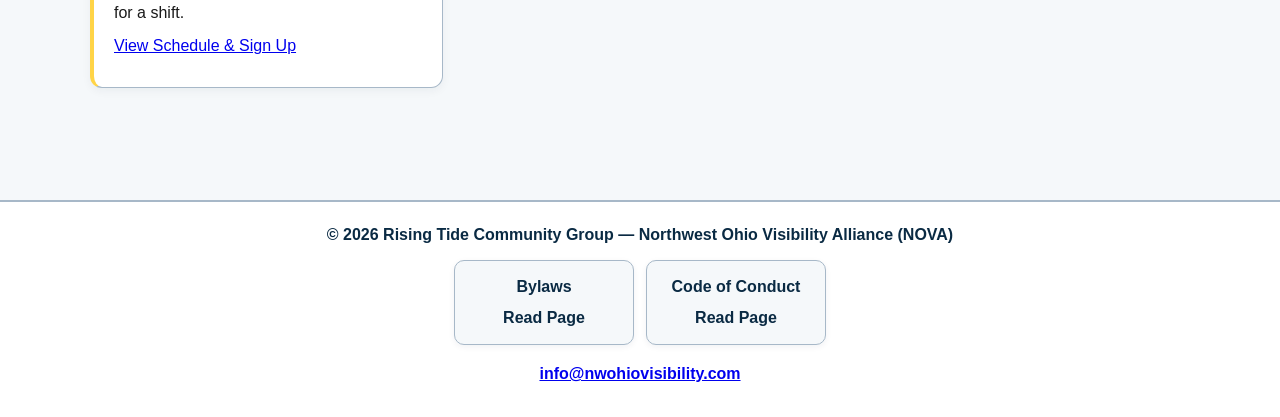
<file: events.html>
<!-- =======================================================
     FILE: events.html
     Last Edit Date: 2026-10-29 EST
     PURPOSE:
       Public-facing events page for Rising Tide and the
       Northwest Ohio Visibility Alliance (NOVA). Displays
       upcoming meetings, community gatherings, visibility
       events, and outreach activities.

     DESCRIPTION:
       This file defines the structure and content of the Events
       page. It includes a Google Calendar embed and a direct
       subscription link so visitors can stay updated on all
       Rising Tide and NOVA activities. A "Stay in the Loop" section
       below the calendar gives visitors other ways to find out about
       events (subscribe link, Facebook, contact page) in case the
       embed is empty or slow to load. Shared header/footer markup is
       inlined at build time by build.js — edit header.html/footer.html,
       then run `node build.js` to regenerate.

     SUPPORTED BY:
       - main.js
       - build.js (inlines header.html/footer.html into this file)

     DEPENDENCIES:
       - css/styles.css
       - Google Calendar embed (iframe)
       - header.html/footer.html (inlined by build.js)

     NOTES:
       - No logic is embedded here.
       - This file contains only layout and content.
       - Updated to use the global .content-section spacing system.

     LAST UPDATED:
       2026-10-23

     AUTHOR:
       Brian Von Wert / Rising Tide
======================================================= -->
<!DOCTYPE html>
<html lang="en">
<head>
    <meta charset="UTF-8">
    <meta name="viewport" content="width=device-width, initial-scale=1.0">
    <title>Events – Rising Tide</title>
    <meta name="description" content="See upcoming Rising Tide and NOVA meetings, community gatherings, and outreach events, or subscribe to our shared events calendar.">
    <link rel="icon" type="image/png" href="assets/logo.png">
    <link rel="apple-touch-icon" href="assets/apple-touch-icon.png">
    <link rel="canonical" href="https://nwohiovisibility.com/events.html">
    <meta property="og:type" content="website">
    <meta property="og:site_name" content="Rising Tide">
    <meta property="og:title" content="Events – Rising Tide">
    <meta property="og:description" content="Community gatherings, visibility efforts, and opportunities to connect.">
    <meta property="og:image" content="https://nwohiovisibility.com/assets/WordCloud1200x630.png">
    <meta property="og:image:width" content="1200">
    <meta property="og:image:height" content="630">
    <meta property="og:url" content="https://nwohiovisibility.com/events.html">
    <link rel="stylesheet" href="css/styles.css">
</head>

<body>

    <!-- HEADER:START (generated by build.js from header.html — do not edit here; edit header.html then run `node build.js`) -->
    <header>
    <div class="container nav-container">
        <img src="assets/logo.png" alt="Rising Tide Logo" class="logo">

        <nav>
            <button type="button" class="hamburger" id="hamburger" aria-expanded="false" aria-controls="nav-links" aria-label="Toggle navigation menu">
                <span></span>
                <span></span>
                <span></span>
            </button>

            <ul class="nav-links" id="nav-links">
              <li><a href="index.html">Home</a></li>
              <li class="dropdown">
                <span class="dropdown-toggle" tabindex="0">Who Are We</span>
                <ul class="dropdown-menu">
                  <li><a href="about.html">About Us</a></li>
                  <li><a href="leadership.html">Leadership</a></li>
                </ul>
              </li>
              <li><a href="events.html">Events</a></li>
              <li><a href="https://wordpuzzles.nwohiovisibility.com/play" target="_blank" rel="noopener noreferrer">Games</a></li>
              <li class="dropdown">
                <span class="dropdown-toggle" tabindex="0">Governance</span>
                <ul class="dropdown-menu">
                  <li><a href="minutes.html">Meeting Records</a></li>
                  <li><a href="bylaws.html">Bylaws</a></li>
                  <li><a href="code-of-conduct.html">Code of Conduct</a></li>
                </ul>
              </li>
              <li class="dropdown">
                <span class="dropdown-toggle" tabindex="0">Get Involved</span>
                <ul class="dropdown-menu">
                  <li><a href="support.html">Support Us</a></li>
                  <li><a href="join.html">Join Us</a></li>
                </ul>
              </li>
              <li><a href="contact.html">Contact</a></li>
            </ul>
        </nav>
    </div>
</header>
    <!-- HEADER:END -->

    <!-- PAGE HERO -->
    <section class="hero">
        <div class="container hero-content">
            <h1>Upcoming Events</h1>
            <p>Community gatherings, visibility efforts, and opportunities to connect.</p>
        </div>
    </section>

    <!-- MAIN CONTENT -->
    <main class="container">

        <section class="content-section">
            <h2>Rising Tide & NOVA Events</h2>
            <p>
                Our shared events calendar includes meetings, community gatherings, visibility 
                events, and public outreach activities organized by Rising Tide and the 
                <strong>Northwest Ohio Visibility Alliance (NOVA)</strong>. 
                You can view upcoming events below or subscribe to stay updated automatically.
            </p>

            <div class="btn-row">
                <a href="https://calendar.google.com/calendar/u/0?cid=c_bc0077d5eefb5ef11a3a0655bc5074e67ea1166750661f975c0c3d74150c4612@group.calendar.google.com"
                   class="btn">
                   Subscribe to Our Calendar
                </a>
                <a href="https://scheduling.nwohiovisibility.com" class="btn" target="_blank" rel="noopener noreferrer">
                    Volunteer Sign-Up
                </a>
            </div>

            <div>
                <iframe
                    title="Rising Tide and NOVA Events Calendar"
                    src="https://calendar.google.com/calendar/embed?src=c_bc0077d5eefb5ef11a3a0655bc5074e67ea1166750661f975c0c3d74150c4612%40group.calendar.google.com&ctz=America%2FNew_York"
                    style="border: 0"
                    width="100%"
                    height="600"
                    frameborder="0"
                    scrolling="no">
                </iframe>
            </div>
        </section>

        <section class="content-section">
            <h2>Stay in the Loop</h2>
            <p>
                Rising Tide is still growing, so the calendar above may be quiet between
                gatherings. Here are a few more ways to hear about what's coming up.
            </p>

            <div class="event-list">
                <div class="event-card">
                    <h3>Subscribe to the Calendar</h3>
                    <p>New events land here automatically.</p>
                    <p>
                        <a href="https://calendar.google.com/calendar/u/0?cid=c_bc0077d5eefb5ef11a3a0655bc5074e67ea1166750661f975c0c3d74150c4612@group.calendar.google.com">
                            Subscribe
                        </a>
                    </p>
                </div>
                <div class="event-card">
                    <h3>Follow on Facebook</h3>
                    <p>Announcements and updates from the community.</p>
                    <p>
                        <a href="https://www.facebook.com/groups/wemustbethetide" target="_blank" rel="noopener noreferrer">
                            We Must Be the Tide
                        </a>
                    </p>
                </div>
                <div class="event-card">
                    <h3>Ask Us Directly</h3>
                    <p>Curious what's next or want to suggest something?</p>
                    <p>
                        <a href="contact.html">Get in Touch</a>
                    </p>
                </div>
                <div class="event-card event-card--partner" id="community-partners">
                    <h3>Volunteer with HUGS in Ohio</h3>
                    <p>Our community partner runs food pantry distributions, the Friends of the
                        Library book sale, and Holiday HUGS — sign up for a shift.</p>
                    <p>
                        <a href="https://hugsinohio.my.canva.site" target="_blank" rel="noopener noreferrer">
                            View Schedule & Sign Up
                        </a>
                    </p>
                </div>
            </div>
        </section>

    </main>

    <!-- FOOTER:START (generated by build.js from footer.html — do not edit here; edit footer.html then run `node build.js`) -->
    <footer>
    <div class="container">
        <p class="footer-tag">© 2026 Rising Tide Community Group — Northwest Ohio Visibility Alliance (NOVA)</p>

        <div class="footer-links">
            <div class="policy-card">
                <h3>Bylaws</h3>
                <a href="bylaws.html">Read Page</a>
            </div>
            <div class="policy-card">
                <h3>Code of Conduct</h3>
                <a href="code-of-conduct.html">Read Page</a>
            </div>
        </div>

        <p class="footer-meta"><a href="mailto:info@nwohiovisibility.com">info@nwohiovisibility.com</a></p>
    </div>
</footer>
    <!-- FOOTER:END -->

    <script src="js/main.js"></script>
</body>
</html>
</file>
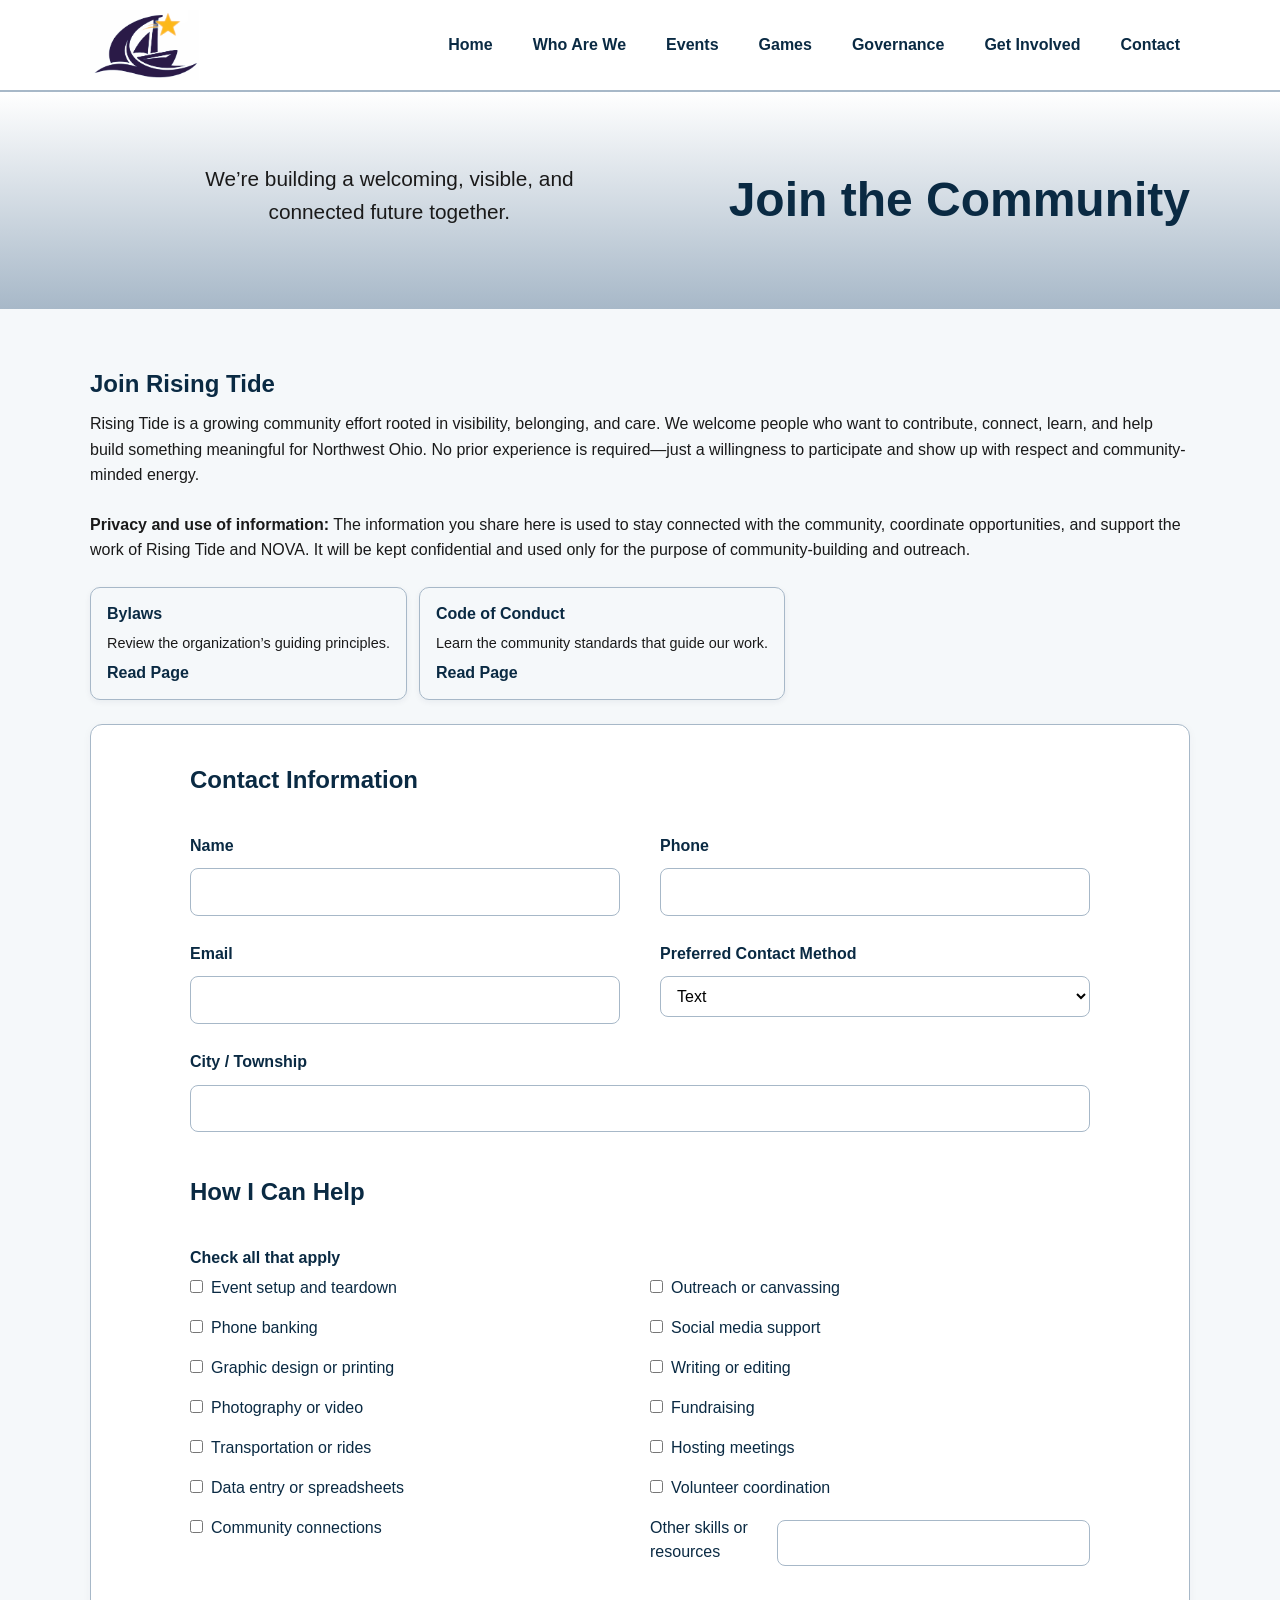
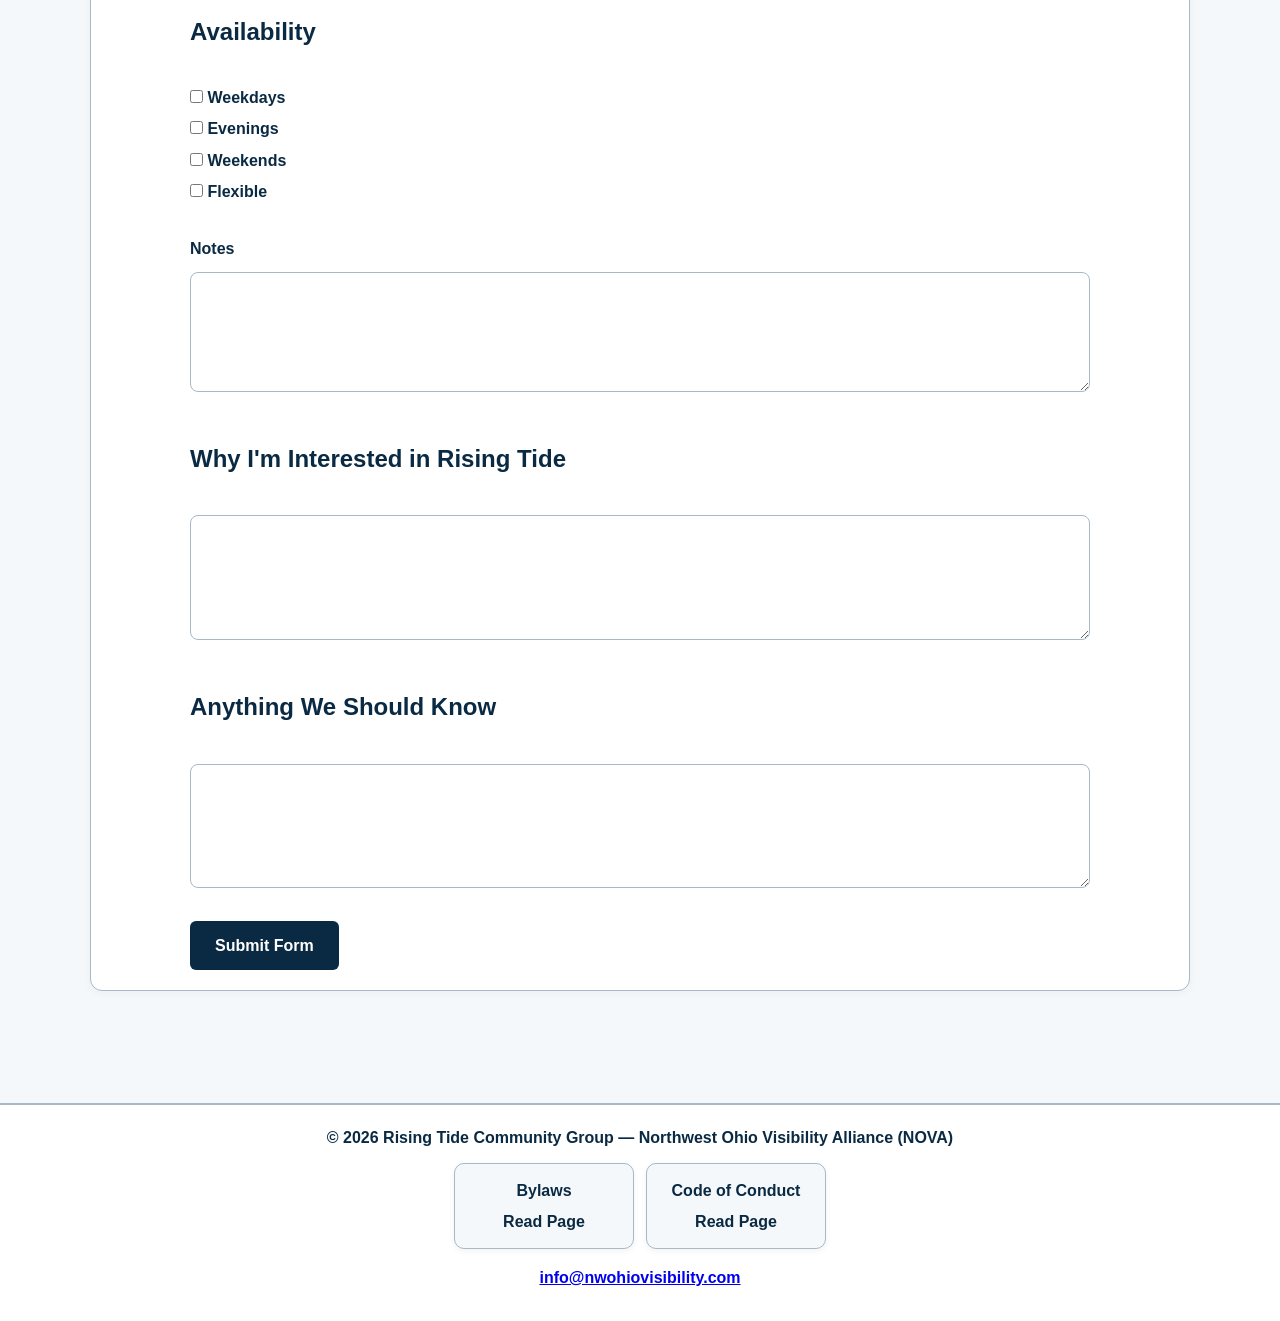
<file: join.html>
<!-- =======================================================
     Filename: join.html
     Last Edit Date: 2026-10-29 EST

     PURPOSE:
       Public-facing membership and volunteer interest form for
       Rising Tide and the Northwest Ohio Visibility Alliance
       (NOVA). This page introduces the community and invites
       people to share their interests, skills, and availability.

     DESCRIPTION:
       This file defines the structure and content of the Join
       page. It includes a detailed form that collects contact
       information, community interests, skills, availability,
       and reasons for getting involved. The form submits to
       Formspree (https://formspree.io) rather than mailto, so
       submissions arrive reliably even for visitors without a
       desktop email client configured. Shared header/footer
       markup is inlined at build time by build.js — edit
       header.html/footer.html, then run `node build.js` to
       regenerate.

     SUPPORTED BY:
       - main.js  (general site behavior)
       - build.js (inlines header.html/footer.html into this file)

     DEPENDENCIES:
       - css/styles.css   (global site styling)
       - assets/logo.png  (branding used in header)

     NOTES:
       - No logic is embedded here.
       - This file contains only layout and content.
       - Update documentation when form structure or fields
         change.
       - Submits to Formspree endpoint https://formspree.io/f/xyegnqpl
         (see the site owner's Formspree dashboard for delivery
         history, spam filtering, and notification settings).
       - The Email input is named "_replyto" (a Formspree special
         field) so the organization can hit Reply directly on
         notification emails; its visible label is unchanged.
       - "_subject" and "_gotcha" are Formspree special fields for
         the notification email subject and spam-bot honeypot,
         respectively — see https://help.formspree.io.
       - This page is intentionally written to invite people
         into a new, community-led effort without implying a
         long-established organization.

     AUTHOR:
       Brian Von Wert / Rising Tide
======================================================= -->
<!DOCTYPE html>
<html lang="en">
<head>
    <meta charset="UTF-8">
    <meta name="viewport" content="width=device-width, initial-scale=1.0">
    <title>Join Us – Rising Tide</title>
    <meta name="description" content="Join Rising Tide as a member or volunteer. Share your interests, skills, and availability to help build a more visible and connected Northwest Ohio.">
    <link rel="icon" type="image/png" href="assets/logo.png">
    <link rel="apple-touch-icon" href="assets/apple-touch-icon.png">
    <link rel="canonical" href="https://nwohiovisibility.com/join.html">
    <meta property="og:type" content="website">
    <meta property="og:site_name" content="Rising Tide">
    <meta property="og:title" content="Join Us – Rising Tide">
    <meta property="og:description" content="We're building a welcoming, visible, and connected future together. Join us.">
    <meta property="og:image" content="https://nwohiovisibility.com/assets/WordCloud1200x630.png">
    <meta property="og:image:width" content="1200">
    <meta property="og:image:height" content="630">
    <meta property="og:url" content="https://nwohiovisibility.com/join.html">
    <link rel="stylesheet" href="css/styles.css">
</head>

<body>

    <!-- HEADER:START (generated by build.js from header.html — do not edit here; edit header.html then run `node build.js`) -->
    <header>
    <div class="container nav-container">
        <img src="assets/logo.png" alt="Rising Tide Logo" class="logo">

        <nav>
            <button type="button" class="hamburger" id="hamburger" aria-expanded="false" aria-controls="nav-links" aria-label="Toggle navigation menu">
                <span></span>
                <span></span>
                <span></span>
            </button>

            <ul class="nav-links" id="nav-links">
              <li><a href="index.html">Home</a></li>
              <li class="dropdown">
                <span class="dropdown-toggle" tabindex="0">Who Are We</span>
                <ul class="dropdown-menu">
                  <li><a href="about.html">About Us</a></li>
                  <li><a href="leadership.html">Leadership</a></li>
                </ul>
              </li>
              <li><a href="events.html">Events</a></li>
              <li><a href="https://wordpuzzles.nwohiovisibility.com/play" target="_blank" rel="noopener noreferrer">Games</a></li>
              <li class="dropdown">
                <span class="dropdown-toggle" tabindex="0">Governance</span>
                <ul class="dropdown-menu">
                  <li><a href="minutes.html">Meeting Records</a></li>
                  <li><a href="bylaws.html">Bylaws</a></li>
                  <li><a href="code-of-conduct.html">Code of Conduct</a></li>
                </ul>
              </li>
              <li class="dropdown">
                <span class="dropdown-toggle" tabindex="0">Get Involved</span>
                <ul class="dropdown-menu">
                  <li><a href="support.html">Support Us</a></li>
                  <li><a href="join.html">Join Us</a></li>
                </ul>
              </li>
              <li><a href="contact.html">Contact</a></li>
            </ul>
        </nav>
    </div>
</header>
    <!-- HEADER:END -->

    <!-- PAGE HERO -->
    <section class="hero">
        <div class="container hero-content">
            <h1>Join the Community</h1>
            <p>We’re building a welcoming, visible, and connected future together.</p>
        </div>
    </section>

    <!-- MAIN CONTENT -->
    <main class="container">

        <!-- OUTER WRAPPER USING GLOBAL SPACING -->
        <section class="content-section">

            <h2>Join Rising Tide</h2>

            <p>
                Rising Tide is a growing community effort rooted in visibility, belonging, and care.
                We welcome people who want to contribute, connect, learn, and help build something
                meaningful for Northwest Ohio. No prior experience is required—just a willingness to
                participate and show up with respect and community-minded energy.
            </p>

            <p class="form-intro">
                <strong>Privacy and use of information:</strong> The information you share here is used
                to stay connected with the community, coordinate opportunities, and support the work of
                Rising Tide and NOVA. It will be kept confidential and used only for the purpose of
                community-building and outreach.
            </p>

            <div class="footer-links" style="justify-content:flex-start; margin: 0 0 1.5rem;">
                <div class="policy-card">
                    <h3>Bylaws</h3>
                    <p>Review the organization’s guiding principles.</p>
                    <a href="bylaws.html">Read Page</a>
                </div>
                <div class="policy-card">
                    <h3>Code of Conduct</h3>
                    <p>Learn the community standards that guide our work.</p>
                    <a href="code-of-conduct.html">Read Page</a>
                </div>
            </div>

            <div class="form-panel">
                <form action="https://formspree.io/f/xyegnqpl"
                      method="POST"
                      class="join-grid">

                <!-- Honeypot spam trap: hidden from real visitors via inline style; bots that fill it get silently dropped by Formspree -->
                <div style="display:none">
                    <label>Leave this field blank
                        <input type="text" name="_gotcha" tabindex="-1" autocomplete="off">
                    </label>
                </div>
                <input type="hidden" name="_subject" value="New Rising Tide Join Form Submission">

                <!-- CONTACT INFO -->
                <div class="full"><h2>Contact Information</h2></div>

                <div>
                    <label>Name</label>
                    <input type="text" name="Name" required>
                </div>

                <div>
                    <label>Phone</label>
                    <input type="text" name="Phone">
                </div>

                <div>
                    <label>Email</label>
                    <input type="email" name="_replyto" required>
                </div>

                <div>
                    <label>Preferred Contact Method</label>
                    <select name="Preferred Contact Method">
                        <option>Text</option>
                        <option>Email</option>
                        <option>Phone</option>
                        <option>Facebook</option>
                        <option>Other</option>
                    </select>
                </div>

                <div class="full">
                    <label>City / Township</label>
                    <input type="text" name="City">
                </div>

                <!-- HOW I CAN HELP -->
                <div class="full"><h2>How I Can Help</h2></div>

                <fieldset class="full checkbox-grid">
                    <legend>Check all that apply</legend>
                    <label><input type="checkbox" name="Help" value="Event setup and teardown"> Event setup and teardown</label>
                    <label><input type="checkbox" name="Help" value="Outreach or canvassing"> Outreach or canvassing</label>
                    <label><input type="checkbox" name="Help" value="Phone banking"> Phone banking</label>
                    <label><input type="checkbox" name="Help" value="Social media support"> Social media support</label>
                    <label><input type="checkbox" name="Help" value="Graphic design or printing"> Graphic design or printing</label>
                    <label><input type="checkbox" name="Help" value="Writing or editing"> Writing or editing</label>
                    <label><input type="checkbox" name="Help" value="Photography or video"> Photography or video</label>
                    <label><input type="checkbox" name="Help" value="Fundraising"> Fundraising</label>
                    <label><input type="checkbox" name="Help" value="Transportation or rides"> Transportation or rides</label>
                    <label><input type="checkbox" name="Help" value="Hosting meetings"> Hosting meetings</label>
                    <label><input type="checkbox" name="Help" value="Data entry or spreadsheets"> Data entry or spreadsheets</label>
                    <label><input type="checkbox" name="Help" value="Volunteer coordination"> Volunteer coordination</label>
                    <label><input type="checkbox" name="Help" value="Community connections"> Community connections</label>
                    <label>Other skills or resources
                        <input type="text" name="Other Skills">
                    </label>
                </fieldset>

                <!-- AVAILABILITY -->
                <div class="full"><h2>Availability</h2></div>

                <fieldset class="full">
                    <legend class="sr-only">Availability</legend>
                    <label><input type="checkbox" name="Availability" value="Weekdays"> Weekdays</label>
                    <label><input type="checkbox" name="Availability" value="Evenings"> Evenings</label>
                    <label><input type="checkbox" name="Availability" value="Weekends"> Weekends</label>
                    <label><input type="checkbox" name="Availability" value="Flexible"> Flexible</label>
                </fieldset>

                <div class="full">
                    <label>Notes</label>
                    <textarea name="Availability Notes" rows="3"></textarea>
                </div>

                <!-- WHY INTERESTED -->
                <div class="full"><h2>Why I'm Interested in Rising Tide</h2></div>
                <div class="full">
                    <textarea name="Why Interested" rows="4"></textarea>
                </div>

                <!-- ANYTHING ELSE -->
                <div class="full"><h2>Anything We Should Know</h2></div>
                <div class="full">
                    <textarea name="Additional Notes" rows="4"></textarea>
                </div>

                <div class="full">
                    <button type="submit" class="btn">Submit Form</button>
                </div>

                </form>
            </div>
        </section>

    </main>

    <!-- FOOTER:START (generated by build.js from footer.html — do not edit here; edit footer.html then run `node build.js`) -->
    <footer>
    <div class="container">
        <p class="footer-tag">© 2026 Rising Tide Community Group — Northwest Ohio Visibility Alliance (NOVA)</p>

        <div class="footer-links">
            <div class="policy-card">
                <h3>Bylaws</h3>
                <a href="bylaws.html">Read Page</a>
            </div>
            <div class="policy-card">
                <h3>Code of Conduct</h3>
                <a href="code-of-conduct.html">Read Page</a>
            </div>
        </div>

        <p class="footer-meta"><a href="mailto:info@nwohiovisibility.com">info@nwohiovisibility.com</a></p>
    </div>
</footer>
    <!-- FOOTER:END -->

    <script src="js/main.js"></script>
</body>
</html>
</file>
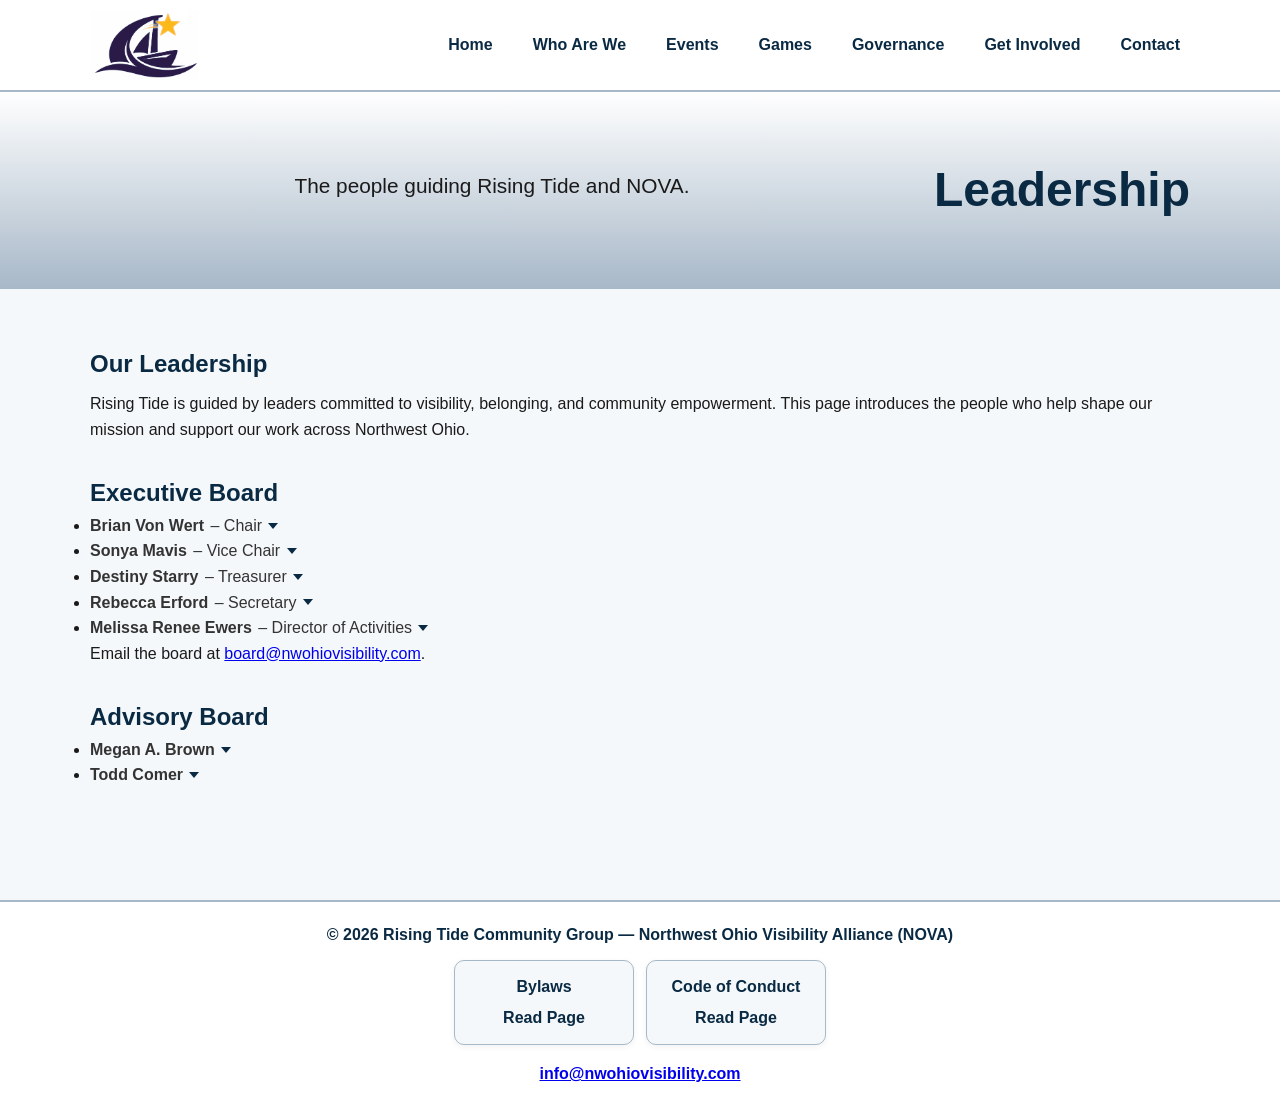
<file: leadership.html>
<!-- =======================================================
     FILE: leadership.html
     Last Edit Date: 2026-10-29 EST
     PURPOSE:
       Public-facing “Leadership” page. Introduces the people
       guiding Rising Tide and NOVA.

     DESCRIPTION:
       Static content page listing leadership roles, names,
       and optional bios. Structured to match the site’s
       existing layout and styling. Shared header/footer markup
       is inlined at build time by build.js — edit header.html/
       footer.html, then run `node build.js` to regenerate.

     SUPPORTED BY:
       - main.js
       - build.js (inlines header.html/footer.html into this file)

     DEPENDENCIES:
       - css/styles.css
       - header.html/footer.html (inlined by build.js)

     LAST UPDATED:
       2026-09-17
     AUTHOR:
       Brian Von Wert / Rising Tide
======================================================= -->
<!DOCTYPE html>
<html lang="en">
<head>
    <meta charset="UTF-8">
    <meta name="viewport" content="width=device-width, initial-scale=1.0">
    <title>Leadership – Rising Tide</title>
    <meta name="description" content="Meet the Executive Board and Advisory Board guiding Rising Tide and the Northwest Ohio Visibility Alliance (NOVA).">
    <link rel="icon" type="image/png" href="assets/logo.png">
    <link rel="apple-touch-icon" href="assets/apple-touch-icon.png">
    <link rel="canonical" href="https://nwohiovisibility.com/leadership.html">
    <meta property="og:type" content="website">
    <meta property="og:site_name" content="Rising Tide">
    <meta property="og:title" content="Leadership – Rising Tide">
    <meta property="og:description" content="The people guiding Rising Tide and NOVA.">
    <meta property="og:image" content="https://nwohiovisibility.com/assets/WordCloud1200x630.png">
    <meta property="og:image:width" content="1200">
    <meta property="og:image:height" content="630">
    <meta property="og:url" content="https://nwohiovisibility.com/leadership.html">
    <link rel="stylesheet" href="css/styles.css">
</head>

<body>

    <!-- HEADER:START (generated by build.js from header.html — do not edit here; edit header.html then run `node build.js`) -->
    <header>
    <div class="container nav-container">
        <img src="assets/logo.png" alt="Rising Tide Logo" class="logo">

        <nav>
            <button type="button" class="hamburger" id="hamburger" aria-expanded="false" aria-controls="nav-links" aria-label="Toggle navigation menu">
                <span></span>
                <span></span>
                <span></span>
            </button>

            <ul class="nav-links" id="nav-links">
              <li><a href="index.html">Home</a></li>
              <li class="dropdown">
                <span class="dropdown-toggle" tabindex="0">Who Are We</span>
                <ul class="dropdown-menu">
                  <li><a href="about.html">About Us</a></li>
                  <li><a href="leadership.html">Leadership</a></li>
                </ul>
              </li>
              <li><a href="events.html">Events</a></li>
              <li><a href="https://wordpuzzles.nwohiovisibility.com/play" target="_blank" rel="noopener noreferrer">Games</a></li>
              <li class="dropdown">
                <span class="dropdown-toggle" tabindex="0">Governance</span>
                <ul class="dropdown-menu">
                  <li><a href="minutes.html">Meeting Records</a></li>
                  <li><a href="bylaws.html">Bylaws</a></li>
                  <li><a href="code-of-conduct.html">Code of Conduct</a></li>
                </ul>
              </li>
              <li class="dropdown">
                <span class="dropdown-toggle" tabindex="0">Get Involved</span>
                <ul class="dropdown-menu">
                  <li><a href="support.html">Support Us</a></li>
                  <li><a href="join.html">Join Us</a></li>
                </ul>
              </li>
              <li><a href="contact.html">Contact</a></li>
            </ul>
        </nav>
    </div>
</header>
    <!-- HEADER:END -->

    <!-- PAGE HERO -->
    <section class="hero">
        <div class="container hero-content">
            <h1>Leadership</h1>
            <p>The people guiding Rising Tide and NOVA.</p>
        </div>
    </section>

    <!-- MAIN CONTENT -->
    <main class="container">

        <!-- INTRO -->
        <section class="content-section">
            <h2>Our Leadership</h2>
            <p>
                Rising Tide is guided by leaders committed to visibility,
                belonging, and community empowerment. This page introduces
                the people who help shape our mission and support our work
                across Northwest Ohio.
            </p>
        </section>

        <!-- EXECUTIVE BOARD -->
        <section class="leadership-section">
            <h2>Executive Board</h2>

            <!-- 
BIO TOGGLE SYSTEM DOCUMENTATION
--------------------------------
Purpose:
    Allows each leader's name to be clicked to reveal a short bio.
    Clicking another name closes the previous bio.

Structure:
    - Each leader is wrapped in <li class="leader-item">.
    - The clickable element is <button class="leader-toggle">.
    - Each button has data-target="bio-xyz", plus aria-expanded
      and aria-controls="bio-xyz" for screen reader state, and a
      trailing <span class="leader-arrow"> that shows a visual
      cue (an arrow icon) that the name expands to more info.
    - Each bio is stored in <div id="bio-xyz" class="bio">.

Behavior:
    - Bios are hidden by default via CSS (display: none).
    - JavaScript listens for clicks on .leader-toggle.
    - When clicked:
        * All bios collapse and every button's aria-expanded
          resets to "false".
        * The selected bio expands and its button's
          aria-expanded is set to "true".
        * CSS rotates .leader-arrow 180deg when its button's
          aria-expanded is "true".
    - Clicking the same name again collapses it.

Maintenance:
    - To add a new leader:
        * Add a new <li> block.
        * Give the button a unique data-target, matching
          aria-controls, aria-expanded="false", and an empty
          <span class="leader-arrow" aria-hidden="true"></span>
          (the triangle itself is drawn by CSS borders, not a
          Unicode glyph, so it renders reliably at a legible size).
        * Give the bio a matching id.
    - To update a bio:
        * Edit the text inside the corresponding <div class="bio">.
    - To disable the system:
        * Remove the JS block or comment it out.
   -->

            <ul class="leadership-list">

                <!-- Brian -->
                <li class="leader-item">
                    <button class="leader-toggle" data-target="bio-brian" aria-expanded="false" aria-controls="bio-brian">
                        <strong>Brian Von Wert</strong> – Chair
                        <span class="leader-arrow" aria-hidden="true"></span>
                    </button>
                    <div id="bio-brian" class="bio">
                        <p>
                            After serving in the US Navy, Brian Von Wert settled in Northwest Ohio,
                            where he spent more than twenty years working for a large corporation
                            and building deep ties in the community. He eventually shifted into
                            local activism and has served as chair of the Fulton County Ohio
                            Democratic Party for three and a half years. He brings that experience
                            to his work across the region, focusing on connection, belonging,
                            and making civic spaces feel human.
                        </p>
                    </div>
                </li>

                <!-- Sonya -->
                <li class="leader-item">
                    <button class="leader-toggle" data-target="bio-sonya" aria-expanded="false" aria-controls="bio-sonya">
                        <strong>Sonya Mavis</strong> – Vice Chair
                        <span class="leader-arrow" aria-hidden="true"></span>
                    </button>
                    <div id="bio-sonya" class="bio">
                        <p>Bio coming soon.</p>
                    </div>
                </li>

                <!-- Destiny -->
                <li class="leader-item">
                    <button class="leader-toggle" data-target="bio-destiny" aria-expanded="false" aria-controls="bio-destiny">
                        <strong>Destiny Starry</strong> – Treasurer
                        <span class="leader-arrow" aria-hidden="true"></span>
                    </button>
                    <div id="bio-destiny" class="bio">
                        <p>Bio coming soon.</p>
                    </div>
                </li>

                <!-- Rebecca -->
                <li class="leader-item">
                    <button class="leader-toggle" data-target="bio-rebecca" aria-expanded="false" aria-controls="bio-rebecca">
                        <strong>Rebecca Erford</strong> – Secretary
                        <span class="leader-arrow" aria-hidden="true"></span>
                    </button>
                    <div id="bio-rebecca" class="bio">
                        <p>
                            Rebecca Erford arrived in Northwest Ohio in 2008 after years of moving
                            around the country. She met her now husband and raised her children in
                            Henry County. A 2015 graduate of NSCC, she earned a degree in Applied
                            Science for Medical Assisting along with a Phlebotomy certification,
                            and held her Certified Medical Assistant (CMA) credential until 2020,
                            when she decided to switch careers. Rebecca believes her background in
                            administrative duties, paired with her love for others, will serve this
                            position well — she looks forward to doing her best for the organization
                            and the people it serves.
                        </p>
                    </div>
                </li>

                <!-- Melissa -->
                <li class="leader-item">
                    <button class="leader-toggle" data-target="bio-melissa" aria-expanded="false" aria-controls="bio-melissa">
                        <strong>Melissa Renee Ewers</strong> – Director of Activities
                        <span class="leader-arrow" aria-hidden="true"></span>
                    </button>
                    <div id="bio-melissa" class="bio">
                        <p>Bio coming soon.</p>
                    </div>
                </li>

            </ul>

            <p>
                Email the board at
                <a href="mailto:board@nwohiovisibility.com">board@nwohiovisibility.com</a>.
            </p>
        </section>

        <!-- ADVISORY BOARD -->
        <section class="leadership-section">
            <h2>Advisory Board</h2>

            <!-- Advisory Board bios use the same toggle system as the Executive Board. -->

            <ul class="leadership-list">

                <!-- Megan -->
                <li class="leader-item">
                    <button class="leader-toggle" data-target="bio-megan" aria-expanded="false" aria-controls="bio-megan">
                        <strong>Megan A. Brown</strong>
                        <span class="leader-arrow" aria-hidden="true"></span>
                    </button>
                    <div id="bio-megan" class="bio">
                        <p>Bio coming soon.</p>
                    </div>
                </li>

                <!-- Todd -->
                <li class="leader-item">
                    <button class="leader-toggle" data-target="bio-todd" aria-expanded="false" aria-controls="bio-todd">
                        <strong>Todd Comer</strong>
                        <span class="leader-arrow" aria-hidden="true"></span>
                    </button>
                    <div id="bio-todd" class="bio">
                        <p>
                            Todd A. Comer, Ph.D., is an educator, writer, and grant professional with
                            deep ties to Northwest Ohio. As an advisor to Rising Tide, he brings
                            experience in community engagement, nonprofit development, and inclusive
                            leadership.
                        </p>
                    </div>
                </li>

            </ul>
        </section>

    </main>

    <!-- FOOTER:START (generated by build.js from footer.html — do not edit here; edit footer.html then run `node build.js`) -->
    <footer>
    <div class="container">
        <p class="footer-tag">© 2026 Rising Tide Community Group — Northwest Ohio Visibility Alliance (NOVA)</p>

        <div class="footer-links">
            <div class="policy-card">
                <h3>Bylaws</h3>
                <a href="bylaws.html">Read Page</a>
            </div>
            <div class="policy-card">
                <h3>Code of Conduct</h3>
                <a href="code-of-conduct.html">Read Page</a>
            </div>
        </div>

        <p class="footer-meta"><a href="mailto:info@nwohiovisibility.com">info@nwohiovisibility.com</a></p>
    </div>
</footer>
    <!-- FOOTER:END -->

    <script src="js/main.js"></script>
</body>
</html>
</file>
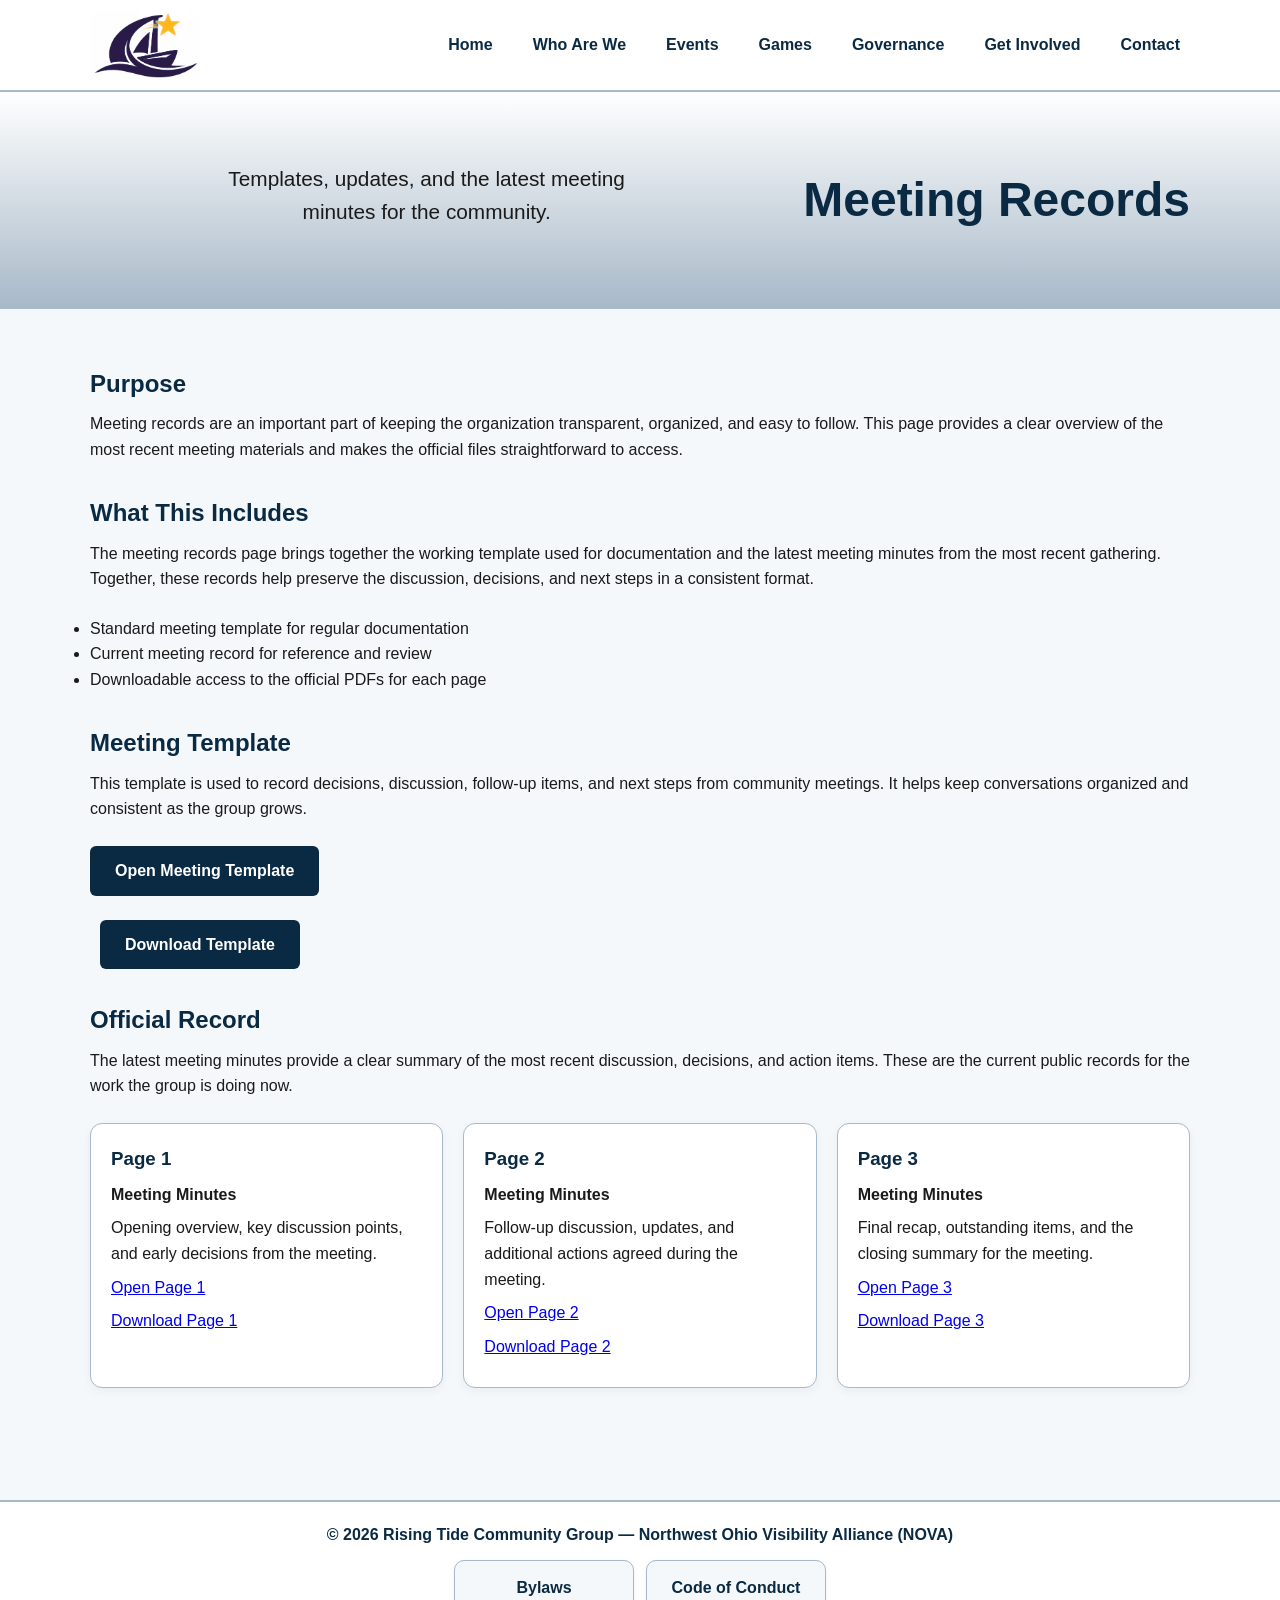
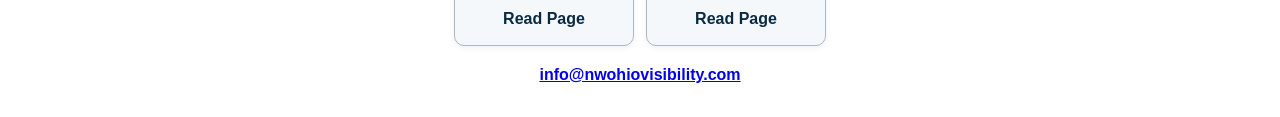
<file: minutes.html>
<!-- =======================================================
     Filename: minutes.html
     Last Edit Date: 2026-10-29 EST

     PURPOSE:
       Public-facing meeting records page for Rising Tide and the
       Northwest Ohio Visibility Alliance (NOVA). This page keeps
       meeting records visible, readable, and easy to access in a
       way that matches the rest of the site.

     DESCRIPTION:
       This page provides context for the meeting template and the
       most recent meeting minutes. It presents the documents as a
       formal part of the website rather than as disconnected files.
       Shared header/footer markup is inlined at build time by
       build.js — edit header.html/footer.html, then run
       `node build.js` to regenerate.

     SUPPORTED BY:
       - main.js        (general site behavior)
       - build.js       (inlines header.html/footer.html into this file)
       - css/styles.css (global site styling)

     DEPENDENCIES:
       - assets/MeetingTemplate.html
       - assets/MeetingMinutes/2026-01-28_Page-1.pdf
       - assets/MeetingMinutes/2026-01-28_Page-2.pdf
       - assets/MeetingMinutes/2026-01-28_Page-3.pdf

     AUTHOR:
       Brian Von Wert / Rising Tide
======================================================= -->
<!DOCTYPE html>
<html lang="en">
<head>
    <meta charset="UTF-8">
    <meta name="viewport" content="width=device-width, initial-scale=1.0">
    <title>Meeting Records – Rising Tide</title>
    <meta name="description" content="Access the Rising Tide meeting template and the latest official meeting minutes, kept public for transparency.">
    <link rel="icon" type="image/png" href="assets/logo.png">
    <link rel="apple-touch-icon" href="assets/apple-touch-icon.png">
    <link rel="canonical" href="https://nwohiovisibility.com/minutes.html">
    <meta property="og:type" content="website">
    <meta property="og:site_name" content="Rising Tide">
    <meta property="og:title" content="Meeting Records – Rising Tide">
    <meta property="og:description" content="Templates, updates, and the latest meeting minutes for the community.">
    <meta property="og:image" content="https://nwohiovisibility.com/assets/WordCloud1200x630.png">
    <meta property="og:image:width" content="1200">
    <meta property="og:image:height" content="630">
    <meta property="og:url" content="https://nwohiovisibility.com/minutes.html">
    <link rel="stylesheet" href="css/styles.css">
</head>
<body>

    <!-- HEADER:START (generated by build.js from header.html — do not edit here; edit header.html then run `node build.js`) -->
    <header>
    <div class="container nav-container">
        <img src="assets/logo.png" alt="Rising Tide Logo" class="logo">

        <nav>
            <button type="button" class="hamburger" id="hamburger" aria-expanded="false" aria-controls="nav-links" aria-label="Toggle navigation menu">
                <span></span>
                <span></span>
                <span></span>
            </button>

            <ul class="nav-links" id="nav-links">
              <li><a href="index.html">Home</a></li>
              <li class="dropdown">
                <span class="dropdown-toggle" tabindex="0">Who Are We</span>
                <ul class="dropdown-menu">
                  <li><a href="about.html">About Us</a></li>
                  <li><a href="leadership.html">Leadership</a></li>
                </ul>
              </li>
              <li><a href="events.html">Events</a></li>
              <li><a href="https://wordpuzzles.nwohiovisibility.com/play" target="_blank" rel="noopener noreferrer">Games</a></li>
              <li class="dropdown">
                <span class="dropdown-toggle" tabindex="0">Governance</span>
                <ul class="dropdown-menu">
                  <li><a href="minutes.html">Meeting Records</a></li>
                  <li><a href="bylaws.html">Bylaws</a></li>
                  <li><a href="code-of-conduct.html">Code of Conduct</a></li>
                </ul>
              </li>
              <li class="dropdown">
                <span class="dropdown-toggle" tabindex="0">Get Involved</span>
                <ul class="dropdown-menu">
                  <li><a href="support.html">Support Us</a></li>
                  <li><a href="join.html">Join Us</a></li>
                </ul>
              </li>
              <li><a href="contact.html">Contact</a></li>
            </ul>
        </nav>
    </div>
</header>
    <!-- HEADER:END -->

    <section class="hero">
        <div class="container hero-content">
            <h1>Meeting Records</h1>
            <p>Templates, updates, and the latest meeting minutes for the community.</p>
        </div>
    </section>

    <main class="container">
        <section class="content-section">
            <h2>Purpose</h2>
            <p>
                Meeting records are an important part of keeping the organization transparent, organized,
                and easy to follow. This page provides a clear overview of the most recent meeting materials
                and makes the official files straightforward to access.
            </p>
        </section>

        <section class="content-section">
            <h2>What This Includes</h2>
            <p>
                The meeting records page brings together the working template used for documentation and
                the latest meeting minutes from the most recent gathering. Together, these records help
                preserve the discussion, decisions, and next steps in a consistent format.
            </p>

            <ul>
                <li>Standard meeting template for regular documentation</li>
                <li>Current meeting record for reference and review</li>
                <li>Downloadable access to the official PDFs for each page</li>
            </ul>
        </section>

        <section class="content-section">
            <h2>Meeting Template</h2>
            <p>
                This template is used to record decisions, discussion, follow-up items, and next steps from
                community meetings. It helps keep conversations organized and consistent as the group grows.
            </p>
            <p>
                <a href="assets/MeetingTemplate.html" class="btn" target="_blank" rel="noopener noreferrer">Open Meeting Template</a>
            </p>
            <p>
                <a href="assets/MeetingTemplate.html" download class="btn secondary" style="margin-left: 10px;">Download Template</a>
            </p>
        </section>

        <section class="content-section">
            <h2>Official Record</h2>
            <p>
                The latest meeting minutes provide a clear summary of the most recent discussion, decisions,
                and action items. These are the current public records for the work the group is doing now.
            </p>

            <div class="event-list">
                <div class="event-card">
                    <h3>Page 1</h3>
                    <p><strong>Meeting Minutes</strong></p>
                    <p>Opening overview, key discussion points, and early decisions from the meeting.</p>
                    <p><a href="assets/MeetingMinutes/2026-01-28_Page-1.pdf" target="_blank" rel="noopener noreferrer">Open Page 1</a></p>
                    <p><a href="assets/MeetingMinutes/2026-01-28_Page-1.pdf" download>Download Page 1</a></p>
                </div>
                <div class="event-card">
                    <h3>Page 2</h3>
                    <p><strong>Meeting Minutes</strong></p>
                    <p>Follow-up discussion, updates, and additional actions agreed during the meeting.</p>
                    <p><a href="assets/MeetingMinutes/2026-01-28_Page-2.pdf" target="_blank" rel="noopener noreferrer">Open Page 2</a></p>
                    <p><a href="assets/MeetingMinutes/2026-01-28_Page-2.pdf" download>Download Page 2</a></p>
                </div>
                <div class="event-card">
                    <h3>Page 3</h3>
                    <p><strong>Meeting Minutes</strong></p>
                    <p>Final recap, outstanding items, and the closing summary for the meeting.</p>
                    <p><a href="assets/MeetingMinutes/2026-01-28_Page-3.pdf" target="_blank" rel="noopener noreferrer">Open Page 3</a></p>
                    <p><a href="assets/MeetingMinutes/2026-01-28_Page-3.pdf" download>Download Page 3</a></p>
                </div>
            </div>
        </section>
    </main>

    <!-- FOOTER:START (generated by build.js from footer.html — do not edit here; edit footer.html then run `node build.js`) -->
    <footer>
    <div class="container">
        <p class="footer-tag">© 2026 Rising Tide Community Group — Northwest Ohio Visibility Alliance (NOVA)</p>

        <div class="footer-links">
            <div class="policy-card">
                <h3>Bylaws</h3>
                <a href="bylaws.html">Read Page</a>
            </div>
            <div class="policy-card">
                <h3>Code of Conduct</h3>
                <a href="code-of-conduct.html">Read Page</a>
            </div>
        </div>

        <p class="footer-meta"><a href="mailto:info@nwohiovisibility.com">info@nwohiovisibility.com</a></p>
    </div>
</footer>
    <!-- FOOTER:END -->

    <script src="js/main.js"></script>
</body>
</html>
</file>
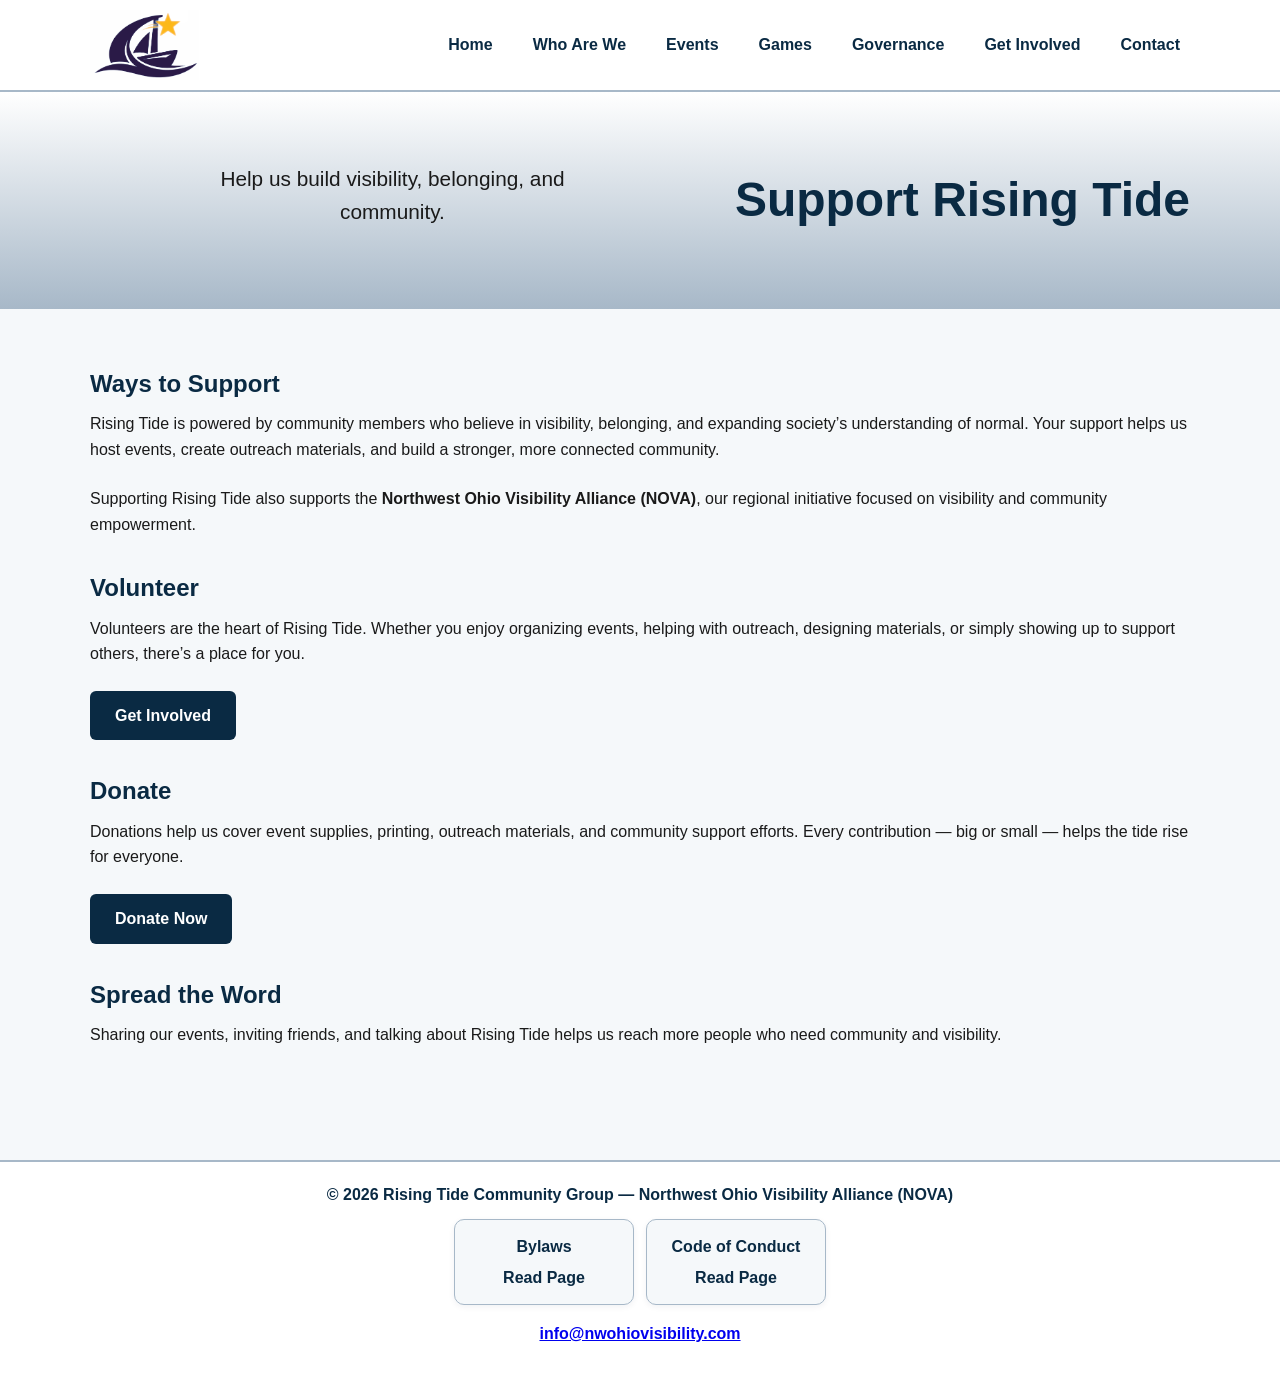
<file: support.html>
<!-- =======================================================
     FILE: support.html
     Last Edit Date: 2026-10-29 EST
     PURPOSE:
       Public-facing support page for Rising Tide and the
       Northwest Ohio Visibility Alliance (NOVA). Provides
       visitors with ways to support the organization through
       volunteering, donations, and community engagement.

     DESCRIPTION:
       This file defines the structure and content of the
       Support Us page. It includes sections describing how
       community members can contribute time, resources, or
       visibility to Rising Tide’s mission. Shared header/footer
       markup is inlined at build time by build.js — edit
       header.html/footer.html, then run `node build.js` to
       regenerate.

     SUPPORTED BY:
       - main.js  (general site behavior)
       - build.js (inlines header.html/footer.html into this file)

     DEPENDENCIES:
       - css/styles.css   (global site styling)
       - assets/logo.png  (branding used in header)

     NOTES:
       - No logic is embedded here.
       - This file contains only layout and content.
       - Update documentation when donation options or support
         methods change.

     LAST UPDATED:
       2026-09-17

     AUTHOR:
       Brian Von Wert / Rising Tide
======================================================= -->
<!DOCTYPE html>
<html lang="en">
<head>
    <meta charset="UTF-8">
    <meta name="viewport" content="width=device-width, initial-scale=1.0">
    <title>Support Us – Rising Tide</title>
    <meta name="description" content="Discover ways to support Rising Tide through volunteering, donations, and spreading the word to help build community visibility and belonging.">
    <link rel="icon" type="image/png" href="assets/logo.png">
    <link rel="apple-touch-icon" href="assets/apple-touch-icon.png">
    <link rel="canonical" href="https://nwohiovisibility.com/support.html">
    <meta property="og:type" content="website">
    <meta property="og:site_name" content="Rising Tide">
    <meta property="og:title" content="Support Us – Rising Tide">
    <meta property="og:description" content="Help us build visibility, belonging, and community.">
    <meta property="og:image" content="https://nwohiovisibility.com/assets/WordCloud1200x630.png">
    <meta property="og:image:width" content="1200">
    <meta property="og:image:height" content="630">
    <meta property="og:url" content="https://nwohiovisibility.com/support.html">
    <link rel="stylesheet" href="css/styles.css">
    <script src="https://zeffy-scripts.s3.ca-central-1.amazonaws.com/embed-form-script.min.js"></script>
</head>

<body>

    <!-- HEADER:START (generated by build.js from header.html — do not edit here; edit header.html then run `node build.js`) -->
    <header>
    <div class="container nav-container">
        <img src="assets/logo.png" alt="Rising Tide Logo" class="logo">

        <nav>
            <button type="button" class="hamburger" id="hamburger" aria-expanded="false" aria-controls="nav-links" aria-label="Toggle navigation menu">
                <span></span>
                <span></span>
                <span></span>
            </button>

            <ul class="nav-links" id="nav-links">
              <li><a href="index.html">Home</a></li>
              <li class="dropdown">
                <span class="dropdown-toggle" tabindex="0">Who Are We</span>
                <ul class="dropdown-menu">
                  <li><a href="about.html">About Us</a></li>
                  <li><a href="leadership.html">Leadership</a></li>
                </ul>
              </li>
              <li><a href="events.html">Events</a></li>
              <li><a href="https://wordpuzzles.nwohiovisibility.com/play" target="_blank" rel="noopener noreferrer">Games</a></li>
              <li class="dropdown">
                <span class="dropdown-toggle" tabindex="0">Governance</span>
                <ul class="dropdown-menu">
                  <li><a href="minutes.html">Meeting Records</a></li>
                  <li><a href="bylaws.html">Bylaws</a></li>
                  <li><a href="code-of-conduct.html">Code of Conduct</a></li>
                </ul>
              </li>
              <li class="dropdown">
                <span class="dropdown-toggle" tabindex="0">Get Involved</span>
                <ul class="dropdown-menu">
                  <li><a href="support.html">Support Us</a></li>
                  <li><a href="join.html">Join Us</a></li>
                </ul>
              </li>
              <li><a href="contact.html">Contact</a></li>
            </ul>
        </nav>
    </div>
</header>
    <!-- HEADER:END -->

    <!-- PAGE HERO -->
    <section class="hero">
        <div class="container hero-content">
            <h1>Support Rising Tide</h1>
            <p>Help us build visibility, belonging, and community.</p>
        </div>
    </section>

    <!-- MAIN CONTENT -->
    <main class="container">

        <section class="content-section">
            <h2>Ways to Support</h2>
            <p>
                Rising Tide is powered by community members who believe in visibility, belonging, 
                and expanding society’s understanding of normal. Your support helps us host events, 
                create outreach materials, and build a stronger, more connected community.
            </p>
            <p class="initiative-note">
                Supporting Rising Tide also supports the 
                <strong>Northwest Ohio Visibility Alliance (NOVA)</strong>, 
                our regional initiative focused on visibility and community empowerment.
            </p>
        </section>

        <section class="content-section">
            <h2>Volunteer</h2>
            <p>
                Volunteers are the heart of Rising Tide. Whether you enjoy organizing events, 
                helping with outreach, designing materials, or simply showing up to support others, 
                there’s a place for you.
            </p>
            <p>
                <a href="join.html" class="btn">Get Involved</a>
            </p>
        </section>

        <section class="content-section">
            <h2>Donate</h2>
            <p>
                Donations help us cover event supplies, printing, outreach materials, and 
                community support efforts. Every contribution — big or small — helps the tide rise 
                for everyone.
            </p>

            <p>
                <button type="button" class="btn" zeffy-form-link="https://www.zeffy.com/embed/donation-form/donate-to-change-lives-21596?modal=true">Donate Now</button>
            </p>
        </section>

        <section class="content-section">
            <h2>Spread the Word</h2>
            <p>
                Sharing our events, inviting friends, and talking about Rising Tide helps us reach 
                more people who need community and visibility.
            </p>
        </section>

    </main>

    <!-- FOOTER:START (generated by build.js from footer.html — do not edit here; edit footer.html then run `node build.js`) -->
    <footer>
    <div class="container">
        <p class="footer-tag">© 2026 Rising Tide Community Group — Northwest Ohio Visibility Alliance (NOVA)</p>

        <div class="footer-links">
            <div class="policy-card">
                <h3>Bylaws</h3>
                <a href="bylaws.html">Read Page</a>
            </div>
            <div class="policy-card">
                <h3>Code of Conduct</h3>
                <a href="code-of-conduct.html">Read Page</a>
            </div>
        </div>

        <p class="footer-meta"><a href="mailto:info@nwohiovisibility.com">info@nwohiovisibility.com</a></p>
    </div>
</footer>
    <!-- FOOTER:END -->

    <script src="js/main.js"></script>
</body>
</html>
</file>
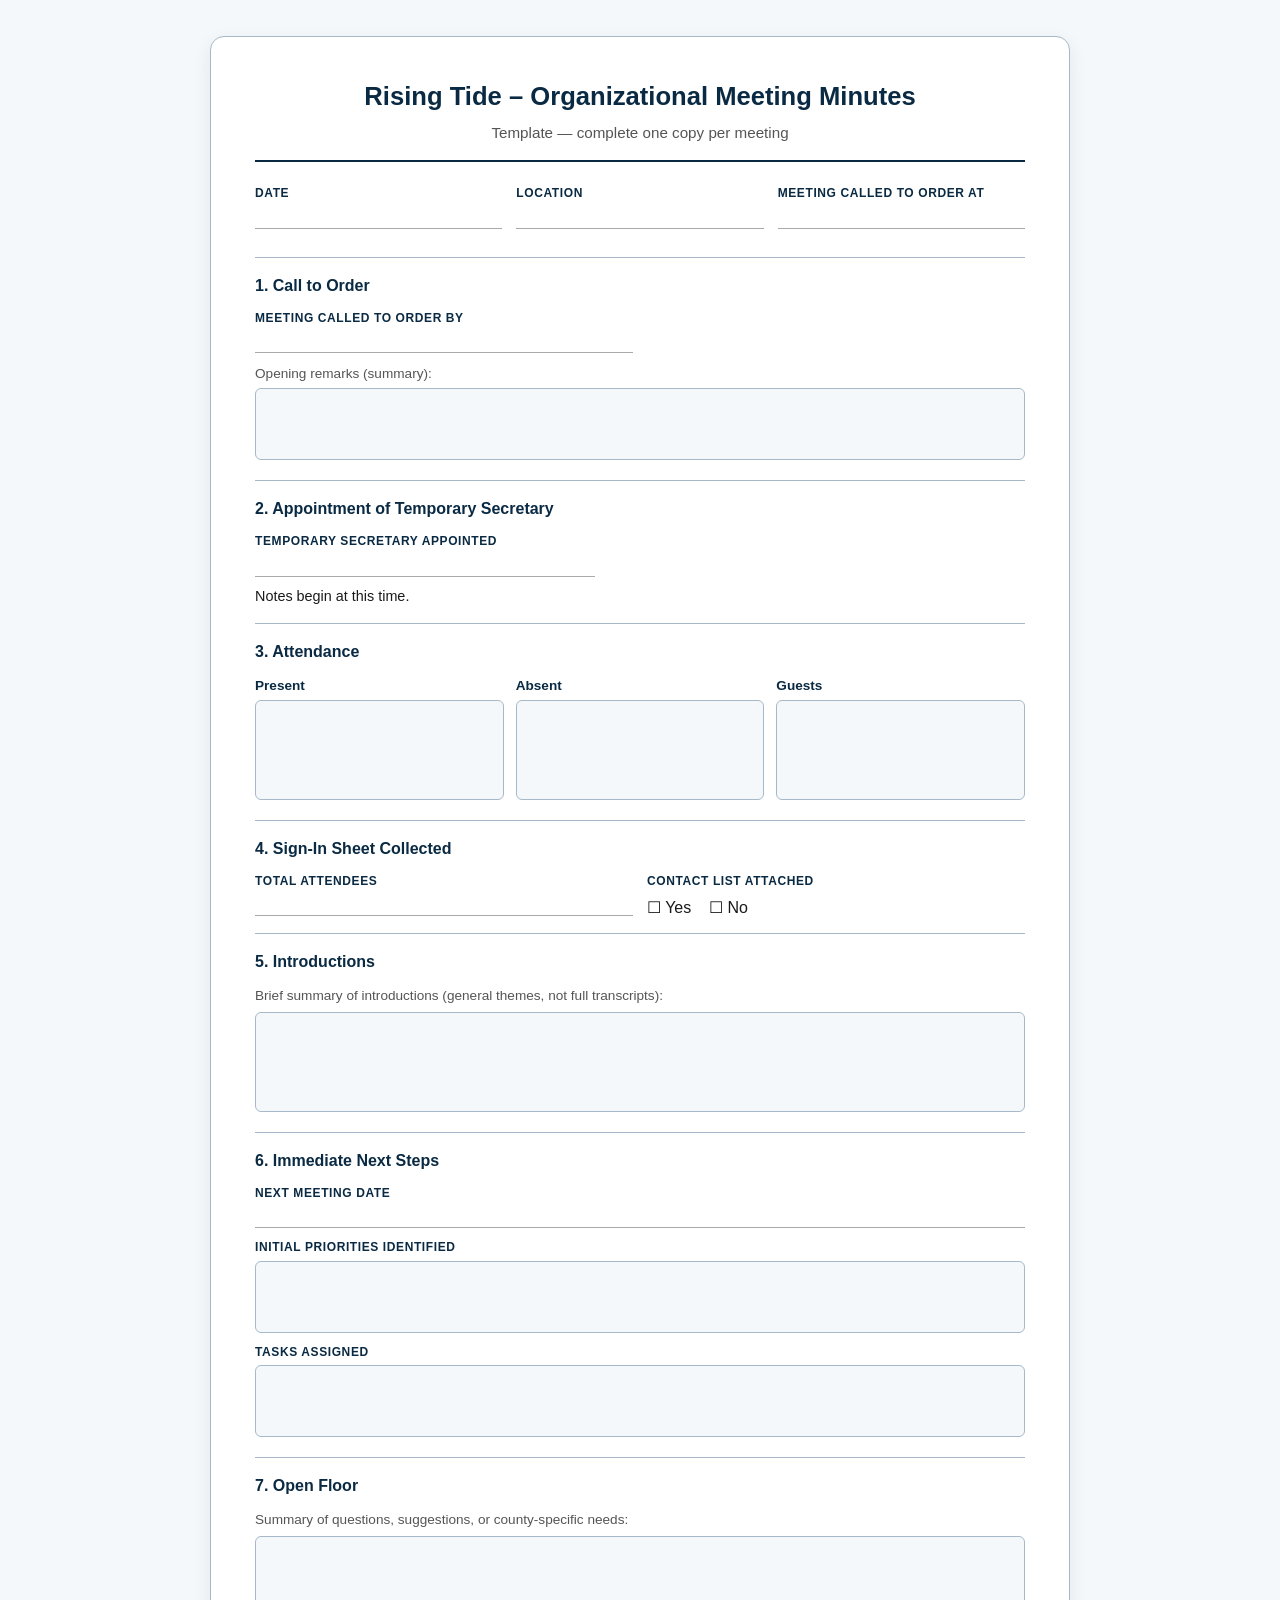
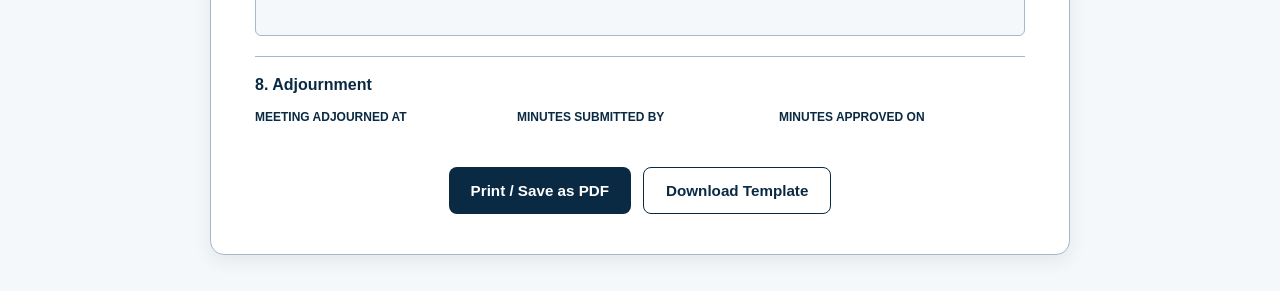
<file: assets/MeetingTemplate.html>
<!-- =======================================================
     Filename: MeetingTemplate.html
     Last Edit Date: 2026-08-13 EST

     PURPOSE:
       Printable and downloadable meeting minutes template for
       Rising Tide and NOVA. Matches the current recurring
       meeting structure used for ongoing organizational records.

     AUTHOR:
       Brian Von Wert / Rising Tide
======================================================= -->
<!DOCTYPE html>
<html lang="en">
<head>
    <meta charset="UTF-8">
    <meta name="viewport" content="width=device-width, initial-scale=1.0">
    <title>Meeting Minutes Template – Rising Tide</title>
    <style>
        :root {
            --navy: #0A2A43;
            --slate: #A7B8C8;
            --light-bg: #F5F8FA;
            --white: #FFFFFF;
            --text-dark: #1A1A1A;
        }

        * { box-sizing: border-box; }

        body {
            margin: 0;
            font-family: Arial, Helvetica, sans-serif;
            background: var(--light-bg);
            color: var(--text-dark);
            line-height: 1.55;
        }

        .page {
            max-width: 860px;
            margin: 36px auto;
            background: var(--white);
            border: 1px solid var(--slate);
            border-radius: 14px;
            box-shadow: 0 6px 18px rgba(10,42,67,0.08);
            padding: 40px 44px;
        }

        /* --- Document header --- */
        .doc-header {
            text-align: center;
            border-bottom: 2px solid var(--navy);
            padding-bottom: 16px;
            margin-bottom: 22px;
        }

        .doc-header h1 {
            margin: 0 0 4px;
            color: var(--navy);
            font-size: 1.6rem;
        }

        .doc-header .doc-sub {
            font-size: 0.95rem;
            color: #555;
        }

        /* --- Meta row (Date / Location / Called to Order) --- */
        .meta-row {
            display: grid;
            grid-template-columns: 1fr 1fr 1fr;
            gap: 14px;
            margin-bottom: 28px;
        }

        .meta-field label {
            display: block;
            font-size: 0.75rem;
            font-weight: 700;
            text-transform: uppercase;
            letter-spacing: 0.05em;
            color: var(--navy);
            margin-bottom: 4px;
        }

        .meta-field .line {
            border-bottom: 1px solid #aaa;
            min-height: 22px;
        }

        /* --- Sections --- */
        .section {
            border-top: 1px solid var(--slate);
            padding: 16px 0 8px;
            margin-bottom: 4px;
        }

        .section h2 {
            font-size: 1rem;
            color: var(--navy);
            margin: 0 0 10px;
        }

        .write-line {
            border-bottom: 1px solid #ccc;
            min-height: 22px;
            margin-bottom: 8px;
        }

        .write-block {
            border: 1px solid var(--slate);
            border-radius: 6px;
            background: var(--light-bg);
            min-height: 72px;
            padding: 8px;
            margin-bottom: 8px;
        }

        .write-block.tall { min-height: 100px; }

        /* --- Attendance grid --- */
        .attend-grid {
            display: grid;
            grid-template-columns: 1fr 1fr 1fr;
            gap: 12px;
        }

        .attend-col label {
            display: block;
            font-weight: 700;
            font-size: 0.85rem;
            color: var(--navy);
            margin-bottom: 4px;
        }

        /* --- Elections table --- */
        table {
            width: 100%;
            border-collapse: collapse;
            margin-top: 8px;
            font-size: 0.9rem;
        }

        th, td {
            border: 1px solid var(--slate);
            padding: 8px 10px;
            text-align: left;
            vertical-align: top;
        }

        th {
            background: #edf2f7;
            color: var(--navy);
            font-size: 0.8rem;
            text-transform: uppercase;
            letter-spacing: 0.04em;
        }

        td { min-height: 28px; }

        /* --- Sign-off row --- */
        .signoff {
            display: grid;
            grid-template-columns: 1fr 1fr 1fr;
            gap: 16px;
            margin-top: 8px;
        }

        .signoff label {
            display: block;
            font-size: 0.75rem;
            font-weight: 700;
            text-transform: uppercase;
            color: var(--navy);
            margin-bottom: 4px;
        }

        /* --- Print button bar (hidden when printing) --- */
        .actions {
            display: flex;
            justify-content: center;
            gap: 12px;
            margin-top: 28px;
            flex-wrap: wrap;
        }

        .btn {
            display: inline-block;
            background: var(--navy);
            color: var(--white);
            padding: 11px 22px;
            border-radius: 8px;
            text-decoration: none;
            font-weight: bold;
            font-size: 0.95rem;
            cursor: pointer;
            border: none;
        }

        .btn.secondary {
            background: var(--white);
            color: var(--navy);
            border: 1px solid var(--navy);
        }

        /* --- Print styles --- */
        @media print {
            body { background: white; }
            .page {
                margin: 0;
                border: none;
                border-radius: 0;
                box-shadow: none;
                padding: 20px 28px;
            }
            .actions { display: none; }
            .write-block { background: white; }
        }

        @media (max-width: 700px) {
            .page { margin: 16px; padding: 22px; }
            .meta-row, .attend-grid, .signoff { grid-template-columns: 1fr; }
        }
    </style>
</head>
<body>
<div class="page">

    <div class="doc-header">
        <h1>Rising Tide – Organizational Meeting Minutes</h1>
        <div class="doc-sub">Template — complete one copy per meeting</div>
    </div>

    <!-- Header fields -->
    <div class="meta-row">
        <div class="meta-field">
            <label>Date</label>
            <div class="line"></div>
        </div>
        <div class="meta-field">
            <label>Location</label>
            <div class="line"></div>
        </div>
        <div class="meta-field">
            <label>Meeting Called to Order at</label>
            <div class="line"></div>
        </div>
    </div>

    <!-- 1. Call to Order -->
    <div class="section">
        <h2>1. Call to Order</h2>
        <div class="meta-row" style="grid-template-columns:1fr 1fr; margin-bottom:0;">
            <div class="meta-field"><label>Meeting called to order by</label><div class="line"></div></div>
        </div>
        <p style="margin:10px 0 4px; font-size:0.85rem; color:#555;">Opening remarks (summary):</p>
        <div class="write-block"></div>
    </div>

    <!-- 2. Appointment of Temporary Secretary -->
    <div class="section">
        <h2>2. Appointment of Temporary Secretary</h2>
        <div class="meta-field" style="max-width:340px; margin-bottom:8px;">
            <label>Temporary Secretary appointed</label>
            <div class="line"></div>
        </div>
        <p style="margin:4px 0; font-size:0.9rem;">Notes begin at this time.</p>
    </div>

    <!-- 3. Attendance -->
    <div class="section">
        <h2>3. Attendance</h2>
        <div class="attend-grid">
            <div class="attend-col">
                <label>Present</label>
                <div class="write-block tall"></div>
            </div>
            <div class="attend-col">
                <label>Absent</label>
                <div class="write-block tall"></div>
            </div>
            <div class="attend-col">
                <label>Guests</label>
                <div class="write-block tall"></div>
            </div>
        </div>
    </div>

    <!-- 4. Sign-In Sheet -->
    <div class="section">
        <h2>4. Sign-In Sheet Collected</h2>
        <div class="meta-row" style="grid-template-columns:1fr 1fr; margin-bottom:0;">
            <div class="meta-field"><label>Total Attendees</label><div class="line"></div></div>
            <div class="meta-field"><label>Contact List Attached</label>
                <div style="margin-top:6px;">☐ Yes &nbsp;&nbsp; ☐ No</div>
            </div>
        </div>
    </div>

    <!-- 5. Introductions -->
    <div class="section">
        <h2>5. Introductions</h2>
        <p style="margin:0 0 6px; font-size:0.85rem; color:#555;">Brief summary of introductions (general themes, not full transcripts):</p>
        <div class="write-block tall"></div>
    </div>

    <!-- 6. Immediate Next Steps -->
    <div class="section">
        <h2>6. Immediate Next Steps</h2>
        <div class="meta-field" style="margin-bottom:10px;"><label>Next Meeting Date</label><div class="line"></div></div>
        <div class="meta-field" style="margin-bottom:10px;">
            <label>Initial Priorities Identified</label>
            <div class="write-block"></div>
        </div>
        <div class="meta-field">
            <label>Tasks Assigned</label>
            <div class="write-block"></div>
        </div>
    </div>

    <!-- 7. Open Floor -->
    <div class="section">
        <h2>7. Open Floor</h2>
        <p style="margin:0 0 6px; font-size:0.85rem; color:#555;">Summary of questions, suggestions, or county-specific needs:</p>
        <div class="write-block tall"></div>
    </div>

    <!-- 8. Adjournment -->
    <div class="section">
        <h2>8. Adjournment</h2>
        <div class="signoff">
            <div>
                <label>Meeting Adjourned at</label>
                <div class="line"></div>
            </div>
            <div>
                <label>Minutes Submitted by</label>
                <div class="line"></div>
            </div>
            <div>
                <label>Minutes Approved on</label>
                <div class="line"></div>
            </div>
        </div>
    </div>

    <div class="actions">
        <button class="btn" onclick="window.print()">Print / Save as PDF</button>
        <a href="MeetingTemplate.html" class="btn secondary" download>Download Template</a>
    </div>

</div>
</body>
</html>
</file>
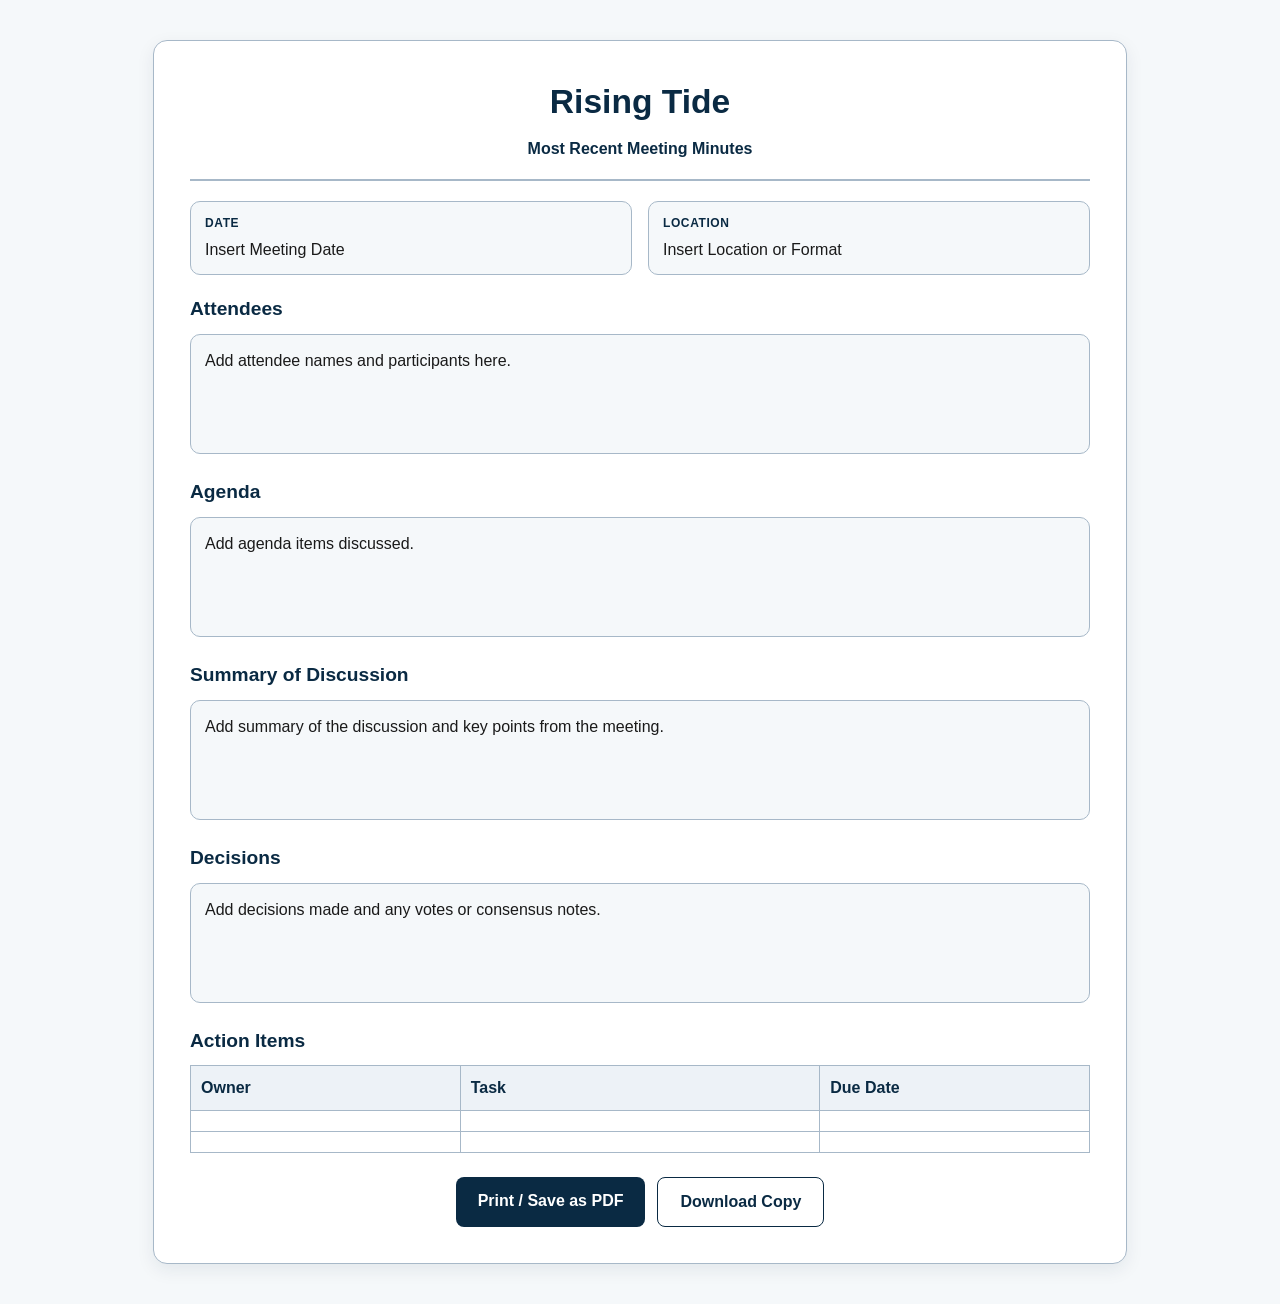
<file: assets/MostRecentMinutes.html>
<!-- =======================================================
     Filename: MostRecentMinutes.html
     Last Edit Date: 2026-08-13 EST

     PURPOSE:
       Public-facing meeting summary page for the most recent Rising
       Tide meeting. This file is designed to be a clean, readable
       HTML version of the minutes that can also be printed or saved
       as a PDF.

     DESCRIPTION:
       This page provides a structured summary of recent community
       meeting notes, meeting decisions, and action items. It gives
       the organization a polished way to present meeting records on
       the website before formal PDF exports are finalized.

     AUTHOR:
       Brian Von Wert / Rising Tide
======================================================= -->
<!DOCTYPE html>
<html lang="en">
<head>
    <meta charset="UTF-8">
    <meta name="viewport" content="width=device-width, initial-scale=1.0">
    <title>Most Recent Minutes</title>
    <style>
        :root {
            --navy: #0A2A43;
            --slate: #A7B8C8;
            --light-bg: #F5F8FA;
            --white: #FFFFFF;
            --yellow: #FFD447;
            --text-dark: #1A1A1A;
        }

        body {
            margin: 0;
            font-family: Arial, Helvetica, sans-serif;
            background: var(--light-bg);
            color: var(--text-dark);
            line-height: 1.5;
        }

        .page {
            max-width: 900px;
            margin: 40px auto;
            background: var(--white);
            border: 1px solid var(--slate);
            border-radius: 14px;
            box-shadow: 0 6px 18px rgba(10, 42, 67, 0.08);
            padding: 36px;
        }

        .header {
            text-align: center;
            border-bottom: 2px solid var(--slate);
            padding-bottom: 18px;
            margin-bottom: 20px;
        }

        h1 {
            margin: 0;
            color: var(--navy);
            font-size: 2.1rem;
        }

        .subtitle {
            margin-top: 10px;
            font-weight: 600;
            color: var(--navy);
        }

        section {
            margin-bottom: 24px;
        }

        h2 {
            color: var(--navy);
            margin-bottom: 10px;
            font-size: 1.2rem;
        }

        .box {
            border: 1px solid var(--slate);
            border-radius: 10px;
            background: var(--light-bg);
            padding: 14px;
            min-height: 90px;
        }

        .meta {
            display: grid;
            grid-template-columns: 1fr 1fr;
            gap: 16px;
            margin-bottom: 20px;
        }

        .meta-item {
            background: var(--light-bg);
            border: 1px solid var(--slate);
            border-radius: 10px;
            padding: 12px 14px;
        }

        .label {
            display: block;
            font-size: 0.75rem;
            text-transform: uppercase;
            letter-spacing: 0.05em;
            color: var(--navy);
            font-weight: 700;
            margin-bottom: 6px;
        }

        table {
            width: 100%;
            border-collapse: collapse;
        }

        th, td {
            border: 1px solid var(--slate);
            padding: 10px;
            text-align: left;
            vertical-align: top;
        }

        th {
            background: #edf2f7;
            color: var(--navy);
        }

        .actions {
            display: flex;
            justify-content: center;
            margin-top: 18px;
            flex-wrap: wrap;
            gap: 12px;
        }

        .btn {
            display: inline-block;
            background-color: var(--navy);
            color: var(--white);
            padding: 12px 22px;
            border-radius: 8px;
            text-decoration: none;
            font-weight: bold;
        }

        .btn.secondary {
            background-color: var(--white);
            color: var(--navy);
            border: 1px solid var(--navy);
        }

        @media (max-width: 700px) {
            .page {
                margin: 20px 14px;
                padding: 20px;
            }

            .meta {
                grid-template-columns: 1fr;
            }
        }
    </style>
</head>
<body>
    <div class="page">
        <div class="header">
            <h1>Rising Tide</h1>
            <div class="subtitle">Most Recent Meeting Minutes</div>
        </div>

        <div class="meta">
            <div class="meta-item">
                <span class="label">Date</span>
                <div>Insert Meeting Date</div>
            </div>
            <div class="meta-item">
                <span class="label">Location</span>
                <div>Insert Location or Format</div>
            </div>
        </div>

        <section>
            <h2>Attendees</h2>
            <div class="box">Add attendee names and participants here.</div>
        </section>

        <section>
            <h2>Agenda</h2>
            <div class="box">Add agenda items discussed.</div>
        </section>

        <section>
            <h2>Summary of Discussion</h2>
            <div class="box">Add summary of the discussion and key points from the meeting.</div>
        </section>

        <section>
            <h2>Decisions</h2>
            <div class="box">Add decisions made and any votes or consensus notes.</div>
        </section>

        <section>
            <h2>Action Items</h2>
            <table>
                <thead>
                    <tr>
                        <th style="width: 30%;">Owner</th>
                        <th style="width: 40%;">Task</th>
                        <th style="width: 30%;">Due Date</th>
                    </tr>
                </thead>
                <tbody>
                    <tr>
                        <td></td>
                        <td></td>
                        <td></td>
                    </tr>
                    <tr>
                        <td></td>
                        <td></td>
                        <td></td>
                    </tr>
                </tbody>
            </table>
        </section>

        <div class="actions">
            <a href="" class="btn" onclick="window.print(); return false;">Print / Save as PDF</a>
            <a href="MostRecentMinutes.html" class="btn secondary" download>Download Copy</a>
        </div>
    </div>
</body>
</html>
</file>
<file: css/styles.css>
/* =======================================================
   FILE: styles.css
   PURPOSE:
     Global stylesheet for the Rising Tide website and the
     Northwest Ohio Visibility Alliance (NOVA). Defines the
     color palette, layout rules, typography, responsive
     behavior, navigation styling, hero sections, footer
     design, and form grid systems.

   DESCRIPTION:
     This file provides all shared visual styling across the
     site. It includes mobile‑responsive rules, grid layouts
     for forms, navigation behavior, and consistent branding
     based on the Rising Tide color palette.

   SUPPORTED BY:
     - main.js
     - All HTML pages using shared classes and layout rules

   DEPENDENCIES:
     - assets/logo.png
     - HTML structure defined in all Rising Tide pages

   NOTES:
     - No logic is embedded here.
     - Update documentation when major layout or palette
       changes occur.
     - This stylesheet is used by every page in the site.

   LAST UPDATED:
     2026-09-28

   AUTHOR:
     Brian Von Wert / Rising Tide
======================================================= */

/* -----------------------------------
   COLOR PALETTE
----------------------------------- */
:root {
    --navy: #0A2A43;
    --slate: #A7B8C8;
    --light-bg: #F5F8FA;
    --white: #FFFFFF;
    --yellow: #FFD447;
    --text-dark: #1A1A1A;
}

/* -----------------------------------
   GLOBAL RESET
----------------------------------- */
* {
    margin: 0;
    padding: 0;
    box-sizing: border-box;
}

body {
    font-family: Arial, Helvetica, sans-serif;
    background-color: var(--light-bg);
    color: var(--text-dark);
    line-height: 1.6;
}

/* -----------------------------------
   CONTAINER
----------------------------------- */
.container {
    width: 90%;
    max-width: 1100px;
    margin: 0 auto;
}

/* -----------------------------------
   HEADER + NAV
----------------------------------- */
header {
    background-color: var(--white);
    border-bottom: 2px solid var(--slate);
    padding: 10px 0;
}

.nav-container {
    display: flex;
    justify-content: space-between;
    align-items: center;
}

.logo {
    height: 70px;
    width: auto;
}

nav ul {
    list-style: none;
    display: flex;
    gap: 20px;
}

nav a,
.dropdown-toggle {
    text-decoration: none;
    color: var(--navy);
    font-weight: bold;
    padding: 6px 10px;
    border-radius: 4px;
    transition: 0.2s ease;
}

nav a:hover,
.dropdown-toggle:hover {
    background-color: var(--slate);
    color: var(--white);
}

.dropdown-toggle {
    cursor: pointer;
}

nav a.active {
    border-bottom: 3px solid var(--yellow);
}

/* -----------------------------------
   NAV DROPDOWN (About > Leadership)
----------------------------------- */
nav ul li.dropdown {
    position: relative;
}

.dropdown-menu {
    list-style: none;
    display: none;
    position: absolute;
    top: 100%;
    left: 0;
    background: var(--white);
    box-shadow: 0 4px 10px rgba(0,0,0,0.1);
    min-width: 160px;
    padding: 8px 0;
    z-index: 10;
}

.dropdown:hover .dropdown-menu,
.dropdown:focus-within .dropdown-menu {
    display: block;
}

.dropdown-menu li {
    margin: 0;
}

.dropdown-menu a {
    display: block;
}

/* -----------------------------------
   HERO SECTION
----------------------------------- */
.hero {
    background: linear-gradient(to bottom, var(--white), var(--slate));
    padding: 60px 0;
}

.hero-content {
    text-align: center;
}

.hero .hero-announcement {
    text-align: center;
    font-size: 1.2rem;
    font-weight: bold;
    color: var(--navy);
    margin: 40px 0 0;
    padding: 0 16px;
    max-width: none;
}

.hero-announcement a {
    color: var(--navy);
}

.hero-graphic {
    display: block;
    width: 100%;
    max-width: 260px;
    height: auto;
    margin: 0 auto 24px;
}

.hero h1 {
    font-size: 3rem;
    color: var(--navy);
}

.hero p {
    font-size: 1.3rem;
    margin: 10px 0 20px;
}

@media (min-width: 769px) {
    .hero-content {
        display: flex;
        align-items: center;
        flex-direction: row-reverse;
        text-align: center;
        gap: 40px;
    }

    .hero-graphic {
        max-width: 300px;
        margin: 0;
        flex-shrink: 0;
    }

    .hero-text {
        flex: 1;
    }

    .hero p {
        max-width: 420px;
        margin-left: auto;
        margin-right: auto;
    }
}

/* -----------------------------------
   BUTTONS
----------------------------------- */
.btn {
    display: inline-block;
    background-color: var(--navy);
    color: var(--white);
    padding: 12px 25px;
    border: none;
    border-radius: 6px;
    text-decoration: none;
    font: inherit;
    font-weight: bold;
    cursor: pointer;
    transition: 0.2s ease;
}

.btn:hover {
    background-color: var(--yellow);
    color: var(--navy);
}

/* Zeffy's embed script sizes the donation modal with inline styles
   (top/bottom/left/right: 5%/5%/10%/10% on desktop) that we can't
   edit directly since it's their hosted script. Override via
   !important, targeting the wrapper by its iframe's title. */
@media (min-width: 769px) {
    div:has(> iframe[title="Form powered and secured by Zeffy"]) {
        top: 50% !important;
        left: 50% !important;
        right: auto !important;
        bottom: auto !important;
        transform: translate(-50%, -50%) !important;
        width: clamp(360px, 42vw, 520px) !important;
        height: clamp(600px, 54vh, 800px) !important;
    }
}

.btn-row {
    display: flex;
    flex-wrap: wrap;
    justify-content: space-between;
    gap: 16px;
}

/* -----------------------------------
   MAIN CONTENT
----------------------------------- */
main {
    padding: 40px 0;
}

main h2 {
    color: var(--navy);
}

/* -----------------------------------
   GLOBAL CONTENT SECTION SPACING
----------------------------------- */
.content-section {
    margin-bottom: 2rem;
}

.content-section h2 {
    margin: 1rem 0 0.5rem 0;
}

.content-section p {
    margin: 0 0 1.5rem 0;
}

.section-image {
    display: block;
    width: 100%;
    max-width: 600px;
    height: auto;
    margin: 0 auto 1.5rem;
}

/* -----------------------------------
   HAMBURGER MENU
----------------------------------- */
.hamburger {
    display: none;
    flex-direction: column;
    cursor: pointer;
    gap: 5px;
    background: none;
    border: none;
    padding: 0;
}

.hamburger span {
    width: 25px;
    height: 3px;
    background: #333;
    border-radius: 3px;
}

/* MOBILE NAV */
@media (max-width: 768px) {
    nav {
        position: relative;
    }

    .hamburger {
        display: flex;
    }

    .nav-links {
        display: none;
        position: absolute;
        top: 50px;
        right: 0;
        background: white;
        flex-direction: column;
        width: 200px;
        padding: 15px;
        box-shadow: 0 4px 10px rgba(0,0,0,0.1);
    }

    .nav-links.show {
        display: flex;
    }

    .nav-links li {
        margin: 10px 0;
    }

    .dropdown-menu {
        display: block;
        position: static;
        box-shadow: none;
        padding: 0 0 0 15px;
        margin-top: 5px;
    }
}

/* -----------------------------------
   EVENT CARDS
----------------------------------- */
.event-list {
    display: grid;
    grid-template-columns: repeat(3, minmax(0, 1fr));
    gap: 20px;
    margin-top: 1rem;
}

.event-card {
    background: var(--white);
    border: 1px solid var(--slate);
    border-radius: 12px;
    padding: 1.25rem;
    box-shadow: 0 3px 10px rgba(10, 42, 67, 0.05);
}

.event-card h3 {
    color: var(--navy);
    margin-bottom: 0.5rem;
}

.event-card p {
    margin-bottom: 0.5rem;
}

.event-card--partner {
    border-left: 4px solid var(--yellow);
}

/* Featured event: flyer image beside its details card */
.featured-event {
    display: grid;
    grid-template-columns: minmax(0, 1fr) minmax(0, 1fr);
    gap: 20px;
    align-items: start;
    margin-top: 1rem;
}

.featured-event-flyer {
    display: block;
    width: 100%;
    height: auto;
    border-radius: 12px;
}

/* -----------------------------------
   FOOTER
----------------------------------- */
footer {
    background-color: var(--white);
    border-top: 2px solid var(--slate);
    text-align: center;
    padding: 20px 0 30px;
    margin-top: 40px;
    color: var(--navy);
}

.footer-tag {
    margin-bottom: 0.75rem;
    font-weight: 600;
}

.footer-links {
    display: flex;
    justify-content: center;
    flex-wrap: wrap;
    gap: 12px;
    margin: 0 auto 1rem;
}

.policy-card {
    background: var(--light-bg);
    border: 1px solid var(--slate);
    border-radius: 10px;
    padding: 0.85rem 1rem;
    min-width: 180px;
    box-shadow: 0 2px 6px rgba(10, 42, 67, 0.06);
}

.policy-card h3 {
    color: var(--navy);
    font-size: 1rem;
    margin: 0 0 0.35rem;
}

.policy-card p {
    margin: 0 0 0.45rem;
    font-size: 0.9rem;
    line-height: 1.4;
}

.policy-card a {
    color: var(--navy);
    text-decoration: none;
    font-weight: 700;
}

.policy-card a:hover {
    text-decoration: underline;
}

.footer-meta {
    margin-top: 0.75rem;
    font-weight: 600;
}

/* -----------------------------------
   RESPONSIVE DESIGN
----------------------------------- */
@media (max-width: 768px) {
    nav ul {
        flex-direction: column;
        gap: 10px;
    }

    .hero h1 {
        font-size: 2.4rem;
    }

    .event-list,
    .featured-event {
        grid-template-columns: 1fr;
    }
}

/* -----------------------------------
   JOIN PAGE GRID SYSTEM
----------------------------------- */
.form-intro {
    margin-bottom: 1.5rem;
}

.form-panel {
    background: var(--white);
    border: 1px solid var(--slate);
    border-radius: 12px;
    padding: 1.25rem;
    box-shadow: 0 2px 10px rgba(10, 42, 67, 0.04);
}

.join-grid {
    display: grid;
    grid-template-columns: 1fr 1fr;
    gap: 25px 40px;
    max-width: 900px;
    margin: 0 auto;
}

.join-grid .full {
    grid-column: 1 / 3;
}

.join-grid label {
    display: block;
    font-weight: 600;
    margin-bottom: 6px;
    color: var(--navy);
}

.join-grid input:not([type="checkbox"]),
.join-grid select,
.join-grid textarea {
    width: 100%;
    padding: 10px 12px;
    margin-top: 4px;
    border: 1px solid var(--slate);
    border-radius: 8px;
    background: #fff;
    font: inherit;
}

.join-grid input[type="checkbox"] {
    width: auto;
    margin-top: 4px;
}

.join-grid textarea {
    min-height: 120px;
    resize: vertical;
}

@media (max-width: 700px) {
    .join-grid {
        grid-template-columns: 1fr;
    }
    .join-grid .full {
        grid-column: 1;
    }
}

/* -----------------------------------
   CHECKBOX GRID
----------------------------------- */
fieldset {
    border: none;
    margin: 0;
    padding: 0;
    min-width: 0;
}

.checkbox-grid {
    display: grid;
    grid-template-columns: 1fr 1fr;
    gap: 10px 20px;
}

.checkbox-grid legend {
    grid-column: 1 / -1;
    font-weight: 600;
    color: var(--navy);
    margin-bottom: 6px;
    padding: 0;
}

.sr-only {
    position: absolute;
    width: 1px;
    height: 1px;
    padding: 0;
    margin: -1px;
    overflow: hidden;
    clip: rect(0, 0, 0, 0);
    white-space: nowrap;
    border: 0;
}

.checkbox-grid label {
    display: flex;
    align-items: flex-start;
    gap: 8px;
    font-weight: 500;
    line-height: 1.5;
}

@media (max-width: 700px) {
    .checkbox-grid {
        grid-template-columns: 1fr;
    }
}

/* -----------------------------------
   LEADERSHIP PAGE
----------------------------------- */
.leadership-section {
    margin-bottom: 2rem;
}

.leader-toggle {
    display: inline-flex;
    align-items: center;
    gap: 0.4rem;
    background: none;
    border: none;
    padding: 0;
    font: inherit;
    cursor: pointer;
    text-align: left;
    color: #333;
}

.leader-toggle:hover {
    text-decoration: underline;
}

.leader-arrow {
    width: 0;
    height: 0;
    flex-shrink: 0;
    border-left: 5px solid transparent;
    border-right: 5px solid transparent;
    border-top: 6px solid var(--navy);
    transition: transform 0.2s ease;
}

.leader-toggle[aria-expanded="true"] .leader-arrow {
    transform: rotate(180deg);
}

.bio {
    display: none;
    margin: 0.5rem 0 1rem 1rem;
    padding-left: 1rem;
    border-left: 3px solid #ccc;
}
</file>
